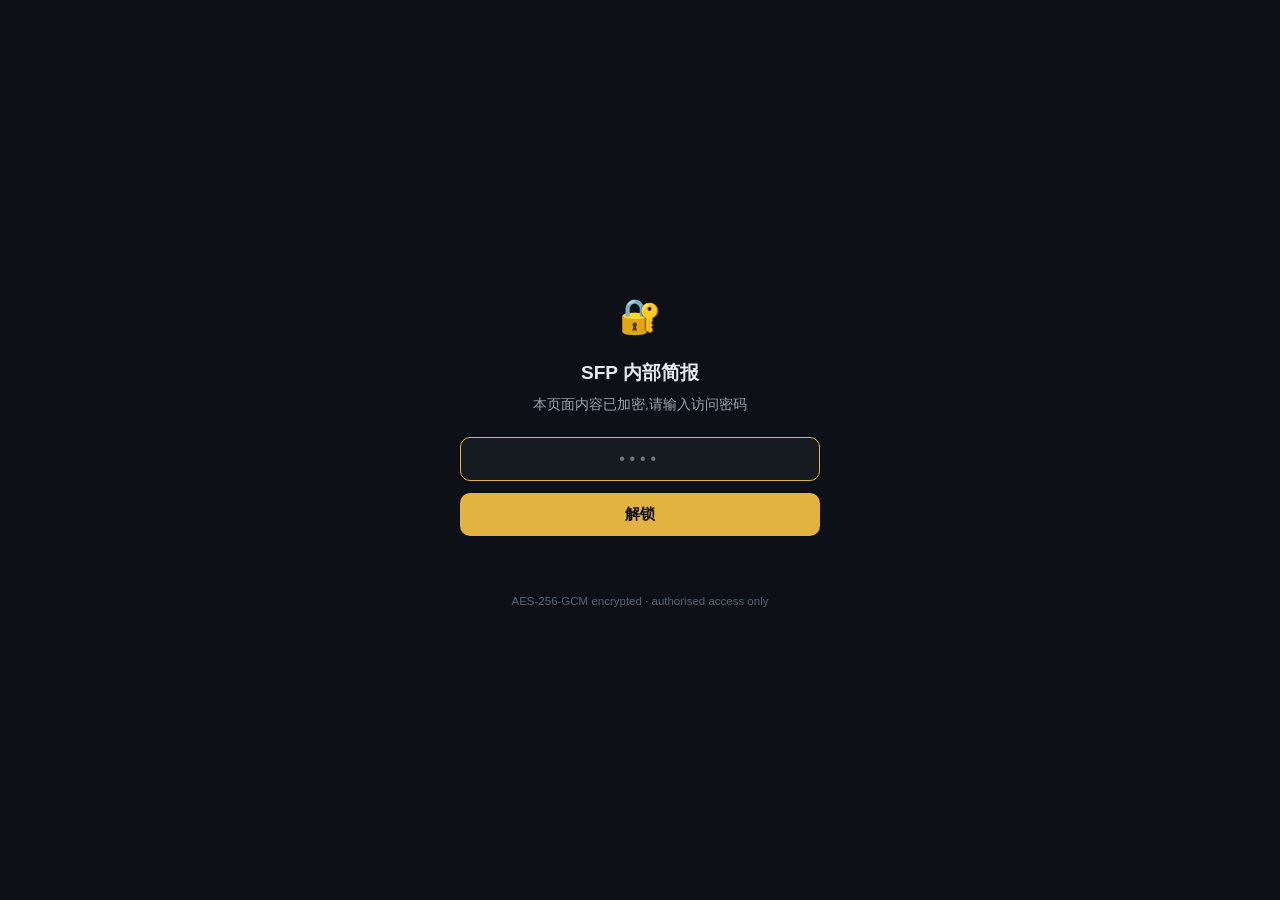
<file: ai/index.html>
<!doctype html>
<html lang="zh-CN">
<head>
<meta charset="utf-8">
<meta name="viewport" content="width=device-width, initial-scale=1">
<meta name="robots" content="noindex, nofollow">
<title>SFP · Restricted Briefing</title>
<style>
  body{margin:0;background:#0d1117;color:#e6e9ef;font:16px/1.6 -apple-system,"PingFang SC","Microsoft YaHei",sans-serif;
       display:flex;align-items:center;justify-content:center;min-height:100vh}
  .box{width:min(360px,86vw);text-align:center}
  .lock{font-size:34px;margin-bottom:14px}
  h1{font-size:19px;font-weight:600;margin:0 0 6px}
  p{color:#9aa4b2;font-size:13.5px;margin:0 0 22px}
  input{width:100%;box-sizing:border-box;background:#161b22;border:1px solid #2a3242;border-radius:10px;
        color:#e6e9ef;font-size:16px;padding:12px 14px;text-align:center;letter-spacing:.3em;outline:none}
  input:focus{border-color:#e3b341}
  button{width:100%;margin-top:12px;background:#e3b341;border:none;border-radius:10px;color:#0d1117;
         font-size:15px;font-weight:700;padding:12px;cursor:pointer}
  button:disabled{opacity:.55;cursor:wait}
  .err{color:#f47067;font-size:13px;margin-top:12px;min-height:18px}
  .foot{color:#5a6472;font-size:11.5px;margin-top:26px}
</style>
</head>
<body>
<div class="box">
  <div class="lock">🔐</div>
  <h1>SFP 内部简报</h1>
  <p>本页面内容已加密,请输入访问密码</p>
  <input id="pw" type="password" inputmode="numeric" autocomplete="off" placeholder="••••" autofocus>
  <button id="go">解锁</button>
  <div class="err" id="err"></div>
  <div class="foot">AES-256-GCM encrypted · authorised access only</div>
</div>
<script>
const BLOB="Y0rXr9ek9xSDa/qm1Oapk2stgX5Ki7NoU09cWb/moeHeXT8sY+dXnqTpp1dyxeZRM+yjWrWbV+/fivovmYYnUagAFFAcbbOWf8/p0NlxrlLPQBhhBl3wCKBCqeoFlzdoLuwzw6H5XQ4AFPjsUlspBuPWUcx88a/Nk5pT07DQ9q22cw/AVFfGsRC04/adjsQUp7D0W0h+TaxLtJk5qhWgKm1qRXc+hG7Hao+WlJ7demqBaAMu/5U14LDBTsNlDqeUW99zhxiUzXlzH3bPFcca+juwmzcZy7Fbb6lgy6eAuQVF2v/[base64]/iMnTsaS3tBUpVQa9P25PzxLyc3j1jyo4y+YNcf0ZHGOLjE25mT4ExAFD11WhA+zOVuawaIHeecPq5kROQycSUZcFaqh4LFnrxMLX2Bo/Z3bGyF4tfZEWs2lCd7s+lzgp2kHC2giC6pDpS5vZH4RnfxLerKseaNe5Jv+fEPZCBBNWNMk1RkU8C+fbQzccTH5BAg6FpX6ltgZtyEUsQuxycmJLNxvahl8p8yw6XD7MHFX4Q9oDL0ec1qJkZDXdPGtG80XW/D4D0nBzONMdG+TE9LdOSyu5tyK4orO0sD952oamUCSXgVu+7F19EZaZxddbheffFinoKif1Iu1GmLnCPw6XszMDmHs1M3x5Jb8ZJaB6xH5lIm2ACsmyiJieTc1557mFaA1R/gJfHpXlPdIdCev5IsuT+IHmfth3jAtu7wL0hjMuPqLBQJmsdm4Y0MpoZ2zj5eDyxZfEep35fqfs3Wr5swOTDh5w/h3LlsfA8M0RTGoOTDsa8abzVGFg6MQHDtyvdmnQlQ21YLrBMtHO7Ef+PLzzV/I5rBy2AIPbwDneHwcTRn4RqmY7DEZEFnkGcvWoM8LPFMUriJYQG5gk1YldWfOEqHo5uCdj7XeZhccAoGX5GizZGFcaw1s8rnY7XbT4kyxOPZ1V9Bcb6Hp4EdrraEdUE2wLViseq0Xlib70cUAEPPKXm/9oIxsEaMH9Z88uWYcrVI1I+LXEFJHkQ518CS5GMfk4UGLZ4drRHL5aLJENO5JVEoriXZyfCvfU0YY/Ku1X3ToRjrJqarweVpZ7YrIJjkLuZz4JKxw5K4cI1pJzqQbRvN3u18Zp0PLvj44LCRSHCtRg3B3mgDbzTedjeZi7qkZ0wTlC2QS6mpBkyBbdmxr9l4NKAYGvQio4IzE0iNUT2mmsIh8GwB+n3QsG/4uANKcj5Jtf2Hf3bBDGiWY0R0IMesGKtWAgShplWYSC4kDJznPBfzsUR5EFPL4BeQhKSxl3J76zstvMdLkmgXRY6Bl4LD4gu3DN7xCR4NUgBf+747k5guCT8qD0Tcw2RbtAQDyOd2Lf1EvSu7cWsYRft6kLEBtF1SzrJtmJ6Q3AnGnOl9cWYtH57aTuBBAE/ihBLehNQ/8kf6bzHbyAbdzVN+xoTh7RMsxs/A6VtdzY/a86jbUjOvvS+FyVGrjTVfMjWqkL4OZ95uW0Z5TCJtcrpIICahhaNIHvy9XaqCxz84IfST3WR30opiq9mPktqaAVIIf0ZQmHTqpPfrqK53zFL+2DrS3GMZ2ZtcyJUZXXKr/UBpUP3MIyWeOiidYqWHU9KDxlVakDOeXDiqpn6iNtu92E2tJIHgsBvsSx+ibro7jDm6Wc/qpep/Zbq8dFj9BEYoYVtJl+Ktt09XGHJXEzztO4enuILoEszGbiojWihDbN9m5zrn/AmgODt1SjWhDrFxLSqaer8qqPX8BLisWylxUB62yOuQPiKmz/Qn6Bv5O6PKMy8NrYcPprO9/0RLUZH1gzG455hRMGjPKBTE9LJ2kCpOFKlZzRJBYHRRrm76+yS/dS9aRW/BXohh6nhkzJv7Gjnwqc9dGNpC4CtDCW1BydsSWuhvJGzBGQlaZVxmmbC/qOUOeH/[base64]/lVZtIBuDv9nI5+KblPReop5EE5D4EMbvpaVlQZjZGfHDSS28CrVwIpII1+9QK3PpleZilexosgc78Fqd0SD6eRLos5bl/gGqV9+1wWbaMYllACyUkvh1NyYlDJrffno/DjT0VCHg6zSk0TEhVPdUTtdhQHGJU4gbYbPwB9WWjNtxg6zgoZwDBz/m/UjDRJZjWcKsHuL0JepFX897JMDt42VxnYn0kung73ERtkXsHKr7Ki8KDMzeolZQ21Eu25flI+cjJRyAF9Q7TMBlkxLuWU1HoqEVVWiwIVR6xgUs98/Ef8E96tctVwPYMhgdWA4qjcr0xAiWMJuErpN/+O8Z/PueMd/H7deXMAji9F12/XIn417qiizfjEh/[base64]/V5JAqFWpSn4AIaxFjAd5ZkXbK1S11TNL78iOJe9HEVAVPLXUKojRX/TZdhaRvvJLcFUSG7tU31lVvXrAgE2+jU+/[base64]/HDUAmfLWqTOAoOmodRiUM1ERVKguUxfDnFGXsmvSYF+dpa6WmQWwkT/NxBR8ZEGwfGVGkBhRYYhc4jE93h1PC2fNvtAzP1YRjfmbiSIiuJj3f/Xc2QUqZTr3BuU6l+C2vMail+fymaOtZ7o6SwbyxijIVooZKiUy1oQDc4xDETctYaoRvA8E2yoTO+PZgv+9/DKQgHnzn9mkXfMCARn0tyULCrPlmBJhcuBmx24NtEHLRDQX9AssHTK+mcMKPHpU77pLA0vfNM8OO3EBucZ8vpomCzRQJ3PErznhPlakT/Omagx/yCkMA+ydbOTaydNWiKqQXeqxQPZJkX5HwAUY7XuZ+E5QrZ5gTqx64sWYJHsNwdpOvEttPX6b/W8qk4aGeBYWDSrpf1em2E9NnntqbUbd4mWROViM6X0x75Wqs+F1H+D/HpAf/EgM9zzqnkAaDAnhVnB5U9lxKTVx2jGaCRWtBdoETRegnRYkzb0liLqouL/ZmU5Rfpit+qtH32UobK7Zjzp9g7uhDZKDTd8XgZ3OKKxF5lGAP+C6+n/hnXimPy/[base64]/k/9cT+x7I4a+nMcjwHmsW2ULYeTSoW/T8tL4OZyTyHs6Gez5uv0+vA/tdJKsHK2ZXHrK8BaXIdHqP3evRPdvfwuIlb7H9/ENNnKlFl9HUzJt5d0BEjKi829Y/o9rNjqfCHUSfU7f6O5PDkThU/ScZ4lXg5+1wfY/d1hZfLqJx2qv7dGPcYUhcgZRvwioozwh+K+f1P1+MKuBrzt5dt9ApjpUdg3LTrrd7hkUSQ20eAnrubbv5OoqcCkKjqSDyKfTUmDgjB4gjvMKrFb3Teg/o8716PK6g3Ski5170cMnbF3W6ExYJqM7SpCBCm0qgc0NdeA2KEnLEeel77QuvyDPf4EEf5VbYVBV99N7kpLoWSDW+ZItkMsI6lKL/KzTzz3Fw9ydNHBQrr4dFJfnMlaR3CFd6HY33cCfKBHAa1CyM8UqDYY5V5zT07Hv1eVk95f+HKc076ta8LOZgpYMQiNMx8oLJP9Vv84jx+BKVmZe7POU6FQYusnWdqZ8fCQU4SV3KhrDs2e8ya9TjqF/EYtzMQwADhgamcNWNt/[base64]/HOVr3kZf4jmB/dgnDH9xcXchfVk/VnZe9lbSXOs0Ps16V86lmHuBJ12g0O5VsJBuvmyLD3D6SK78PeP8wIM6jwlQdl28khSbEvNarBCmYYg/fmivoxHX6Qx7dl87tj6NZ1gDWavhruf+hIYbZrApobrPFeymEPXjJAwI/tobc91gbLT7v8T7YzIFOIs8PxczSd2YEa75iOyaHUrFgIelsBB1LsVukwyY6fzdFG2nAm0vfNNueJvlbEov6iPSPsqFxv6OteVsWQVsLhBVjBA65KVLfvp3YMekTitpnL85lZn7UFeiRlM68y+0bHB3hopczW+ivfZRVm/vKBltBGAmgsXr99ds6btLwlLGQUwe3VOGg8JmbCVJxzBdyHSyy5cnBd8Y1YRVIAmJAoMXwq8xOVYp5FaZljGEs1qP1D/fpOelMz7pVACGNb3wV3IMyO1cMOK2SMCMVvXPaurjYW5lBDNOxjGSj4I0MxyrrsBJP6nrj/ZqqHeT69L9JyqKxo52bBsR+r1bUV/+CC0suvCuPK7TN+9lsdS3YlINYJpcmoQDXzQOSpAAxwKETZ036QWKnvcSnWip86Zm3U13WsBfb2WLYJ1t36MQThfvtANyCIPEKcMLk99IrkuEKr2ivgN7CSHoVvXLKd6YY2MPyjJvIK+7oFF1cBnhgjIyRLu0llZ/xrmETsbIc9PJCNlSXWiCVPAcGyxf3Qo8yI1mgyLi+YX+ZNMkfU9BKZFalwrpuzdv0dFJb7t2zVSQGw+2F9ABRbHzmIYj0YrMw3z+4k0jXg/y84N6UDzCbNOe5ELrrpqfnzzY8mYEsarrpnb9iLbII3Tv9fqCA0pSff83bM5B3L2tfYm4eMTBZSgT7JX6/a87bwIjl9k+mhFTPzvcxHrBCfkogfHUBQJeJz8TQ+E/iKYMmczEQA0sXmh73qJMNx8FtewQXrxeN1JID+/F8v+xtBSx6MTjX4gXNlXge5p4QCYALOohX+V7wmAhga9BcrD5235p+buLNg/O9ZzMOFeJfAbD6r/tP8MqUw1D/CQxbnz2MznX3j/NSZD5K/7in7UrhsU25B60tp/7zwGGd7Iaw8wKlKB8424spO7qs5L2bNaO8L1tJ9U3W7zCKU+naAF5sKxTwSB1mfbisCmiqnhklpe2HlgbTsnbgJINGdZQtxxDqhxPqsa+QLulTxnd9GsSwaCnZpW91hAB7Oz7Aqy3XWYk5giBb6enq6RP9bvcxVr/[base64]/Ufigzww1P+InYcjqXFAuFd8PRpUJNndRWMUGcpi9kTNPiuHdF7u0z/SCMryBwnxksrpmG57+JPbXwClKSHBbNtafULJTbqEyAUbU60h42Rbmjy2EaP4YUeIrIxWTuCS8dIHaIsCan3DXFmKUOQnLVmrrmdyXdsIBUgVukkaiiWkPOoRVjiz9Wt5vo7ublkhE6Jl0NWhq9UqjHtPI/03xNTXD9b+WvJ248gTrDGIsOFYYhj4OZkxykG/AmP5CKkGbiSjQ6i4tyCtJst2nJVFrGO4D4Pe4j1i60p+O95sdNyvUZh01yZyFjXDquDOKV6OJbSz9ClxEwauREtxkC5Y3Dpvb4GIK27EIWwyIKog4Sn/nxKyoiI0vDktH5T9ZUhYiHXVsjNzNSJXMKjgLcK9/vco1Xj+malv4n7dXwyVCGXEX1LwEk80m3SW246cOMpZuOJxNrL7Wi+VSzmKKF/opFHIyGHFmRNW1YdoIxPyWDl1kFOc+BKYvyMq0xW9CDZexg+k6EPs/[base64]/evaOAn4mnyA1QAaEG/VMS4BgCjWL+mWB+iJ+llf0aCrDJvI5NfISWmY8Ry7pDH/NVRPPKp/90Hx+eGBKDCCAAFK7ppqviyLou1r+25Nck3ZlIqQpqbjK+GW29cTzLzVBPpR6VOiVH8/Var4CsBsXjlO0v2sYMgkUgAPYZR0MaACvggbfynKfGFOa6wck3HF/xuX//PngimkKEFNfqiBsTxKdtfGG1v5VTMcTSDrmRbCKgi9RFz6ChrQznas1syIyre6a8NzZ/7rbRJmKTIRfChgpOqHsi42P3qIUEpotApzM3LH3AyV8mgCXNgCsZoOSF1Nbn6xpWb9Hi+gcCg6ma7fv50AijFtBy3OS3xU+vI4+zVK3PvCFTE0rQUcG2e5f7KeX7LRQniNSv5Lfz1AqtND1lga/WyHfX4nIekPhJ36IZyH4M+47o6jrEWEeA2RvWcAZwLKM3hQ/kl7P6f/b7CSlFp6L/BlbqLvJtCJAhm9roJqu6h41d1AUKpgZDlmL+WEGtooH6HCHYhtwA4AC0pEYoIU6R5XgwGcVBeMltdGTwmRJUQHX9FNSWjGaz0R14akf44rtpIohawtZffeTeyHGr8gTkGuoLoYO8a6St4QZ/7W4Ss0f/k9u0+wyGQhIzd3fR1A4UeBPJT0C5CeJKlI924HwbygoIWOoZTOEBqeQQe/OGqMux+5qE/5U81HfhMj0qS9MPKnn41b8uZnd3rgMaUMYorGV2orqe+EqXD2Wio2RAEVmadbefXCM1kdRruAyJHVctucdnc4KrucVAxCOn/+k1IzC3GIyhPgNO3CTKf/+uUDa94IUCNHGEaTygLyCTPSGcJLUIJSS/pvfIxHCwsZwA4OuFg7p1UZk3gSpFSe58UASPx0fFW/RPRhZDXRibVhEsSgWje2Ofoe4mk19iSLbb5aaMe7ojxgvKDz+3Il+GmPq7IrUJ/7y1nAZZ3wzOADTnZ6EhNDf8nAvxHMj0NrWagvHTwtr1y7mp4G3hoWlTDs7j4fGG0khMKXQ9bQvTXm26M2IVbULwpaLE5jVgKC2VFzF9BzlARNd4DINxnqXzOr149w2JnYFW+8mohLUNsr68LLByUd1xhsuFiKeIn9/A+Et836hvrSfIaLjSYUcGME5ogat+ZZYqVi9QxrPq0a+6BlTPD+umuTCZXUVH4X2ZxqfvaWn+4XznYPESrVeMlD2BxJX0j0IkgExngMoJOwzvy96LkyDRkilnWA3gs/dZg54uPkRIjaCj/ORcrINzsV/th2f7VnT+e3UFOmf/yLwVPG47ECGyWHGY/mQRpfvaB3kvjIGrqQ/8Zl/ofFJWzMqsMfM1Q+/7TiWVjKRyK000IiP1doi5D3lHQOvxCoPl/OSaNJrtwwWef0WFLf9u4tuk5LMLG/2qqGYfzJvcdTVyoi9TZXzV7y95HUWQZsLgJc7yHplZC5m01xN/eOFCbUtSuUs3vmQCgi9epmbilTb/AC0HjdtoslyqqCyRvrsTZiohE6h8r451zijtfUdo/T0y1aV7ZeFSP2Om+5SdYTCCUcFEzH+g/ld7ce+gHfmuhJN7hzwWLDZLZmaGloAsZRuYOckjYGv4yakaX4s9bQRvIc3QWEVgMjrJhhSnkRLFgaLKpRuHUOalKma3oLy12hhO9+HsoaAxApEeZ7xGPzPqgo4F/GARJwTPSVBDB8ACA+A6yhb9lYAuHjwFw1SfyHjMC+oTRLRNT9BgJhvSTUlHHQySy/Z/5RdwKWny7FRgGP6+1JbV3sBxlRE3M02yCAQQKN75KqiNkQyUVZ+GlP8UjfBN6QBBIiou8f0ENgC++b6EXz0AUyNMywxGjUAn4o3jLRbSolBk867a0ObpVK4LNnEWPAn3GXyp+BC8AqMc7++WQkVjm29EH/[base64]/b1jFaicOPogofQ/8wxW7zr8qjGvpbFAk9yPavko1gJmGVq6hKzRDu41pcLdi6Zuv7KdPRirv3I6/3U/GHpdvkoVGKoWpxjirK18qVlgnVbXve/Qi163qADN8zgzS2Ejhd1HdVZjBGOUHk56R8/[base64]/vtRDNa1STKsJ1aYZs2fLQ05luxCHHFIk+peYcyBXG+DhBVM/K26hddSM6uDlHSitJg9a55RKH6AXspSwz+uZQDIvatKw1MNxDeBjkWcty5u+pUxsikRNZNta6Y5Fnm3oESJlR1Yesf181hvuW+SE9tO+bnTYVRu+e0Vi9yKkzjw5j0wM4ZVXKI9gMKfspzhaGzpRA67uMB4U8z9HW9wblNUxdQPJ3HJeHqAxixPQgnIJT/AUUqtCcluIzeeLTdVuUZx4oxyDTOEbj/9aLpbkWwAnGc+qKtmuDMy9P2OPIg052CH/[base64]/F2vYNDYxNvks5HGsf8ADlj7tyUqOYf1/UMwhvtkAQ6UrjD00iWjly5j7XkHP+vQIb5gpKZnjrV56f/Y0LRabbeunOTBZUTb3hBjdTeoy5FwS5idtOsDXgV+PGYRS9xaW0wsfwGndXBTfdsZGGUFtVIZcOcwySaUuy3um0ZyMtBk0HWPIF1SGXm7VWb807A2STyz8/btrypYu/zsyDPyDau072pCVDV9ZnmOsdrgjM0Lg/ak2FJjorz83fE9JiyrWMaoRhHhNV3A5WdljJAdfog4XU5Wrtb818a1r0ZcwbFMt/C8tXwsqM1bGsZw8aNMqzaLHhvUsRtd8Vw7a3fc7bNbiwfC4Xsf8Tw5brATJLNjTPXasUIYsp6GwA+xkEXYTCGnqH5zz52hV/J2zwl52Af5/kgCaOtXzeR/tlBCax6aZrdYmzlvqsy26g6XNSTCDlAwPnmpQh1zvjME/f4wPaoEMV+MGr9grIfgpV3MwTiaXN4rHaR3X+G6vJOzPtzEO1M6ZEplTxcBOftUXL3PUMIhiD71Zt1r5LrH8GgRKhMV3z8fMNV92R7R8jjkrrMRtFycRrPuqRdBz8bpDB0QPdhrgaZzofFkT+H78gYfkr2Bp9aloUZrMMftQxbxaaaW8Y5NVAeXaI43LADW/uyCSTentKql/GOKN05Zcx5Ery2UQ71XXcJWuSvbcyCSKTCajZ6Zc7fFOx0UTjA2BHxz4EQghHGVtTCeS11yo+KlEdSWYGKyC9U7hz04FQPT/gbgjtecvWGxvNMh++DRuNdluuJGFmBhnXLdgI3d1rRp4D5D00LZz/qXhmwnmDqyjRXvc3nRGKcRH7xLuGQ/D9N2oGzXdWfbH+uoHWYMLZQDJrzxbn8Qxjf0ZDVP5LsaR5URbF0lnPmmgG8iT7M97e3LhRiU3qQq2kkb0i7xIwmsVSbqTQd9c0XycTzWA/TsadYbXtlbMWx4+dzDfJ86A3l7ZNAEV74vswTTb/G2pRmO8V4h60x4fBOaRG8OlamBguvQxMnorAQOVGIpFZaxw8bR6nRWcqqvSiyQttt7ldHs8bCSD2j6xndtJrUnU0uPXjurO9YRVFSg8gN3S00099fnw2Vvbptk/2JiUU8sL3lTmW+yFdaZhYaDx3/THU8VhZwwpbCn6yft/KluDh5bvjqNrqYKxGtY7qFgWeCiM9J2WtOHP3Qi+2d7TNUZ2N+mteRQQzIzBiEb7Y7TPDHsrMbsbB0gM6Ri7IZtiGkLg2JpuNFNDV5dGA1DbG7ND/FSRi5y6DI3f9+6onyB0Mt7DvRH1JhifE5C6uMvogWa4TGiGwb57ZX99BRHE7fF8nt/5mf1A+h0O741pHt8s3wn2aAu2kdsM+KXQtPMrxkdhOJ9Sxfbyb1tskwh7Vi4nuNsG7ATT4PkMsFkVSobpkgPFNU0pUw21j17SI0sQzKfWLNEx/Lp1Go8FRI71b0oUN0Gi3xNitaYTZwHf+ml5bTaMln9NxI1kRI/nGf3FAswi8/sUvdO7508Gqwu5WCgdtfZRnXPvYJlxO7IdzLmuyvirnxSUcmuvh+7G1G/JAt4kLiZwdyYYtr9n4PydJ2+j1KpR3eP8ACdyctCh1Yswyd/eF9MouwAM7dGe2mRvVbfmSH0+cdkt4AThNY8RHUQgIMVfm2bO+mDiITEKMnrUNhhRb5jjYnTQf/1xvtjV8aAESCd84v0Y9S4tlbD4afEIxWlOhqfVrTi7ihxYrtvh+rDA5s4NPgGeKD8R3QMt5KJnvc036czQlg3dpklZpZOrEqU3HgyIXBDtESaSeNdrOUp6SyZQxpGgqHvJ/7I1JgW7mL4RyjA3a17DE42dOiCM2X5ojIQ2dJ/lGWHFzVvoHIKD1eozgJLMmfVqJMNZV7k7d/plR6IO/Bwpy+kWPKosR/XT9lwXDfd0CeuIvvN2yA5a9nMK2cCx0YIyKhsPbL+Ysam0Uy/NPpKfJLXD967INLjzCQTa/[base64]/1wWDUuqN/0tqZnsFqiaEdvyMvQ9bqw+acHf8a3FD2b8UXEywJNl3gU5Lj1y57sfVYKSrtaE/Jbh1LTlA151Z15RMuX6WwOBvg/j8Xe3eJO7SVX0GpJUMu7sLc4SDfCDRTEtqNPyuZxvAGxGTT/PON7PSfO2s81YmQe90Zpi2jsPcApPcez3nyUjb1yybdn6TC1qXafyyIqAWADe1Xr6Yazh5ZvB0RzSKkgR9su0DizRRVtiyyOqyvjLsvDN+FY+zdxuqXDP1GtwbjuR0kUYxc5/CWvfir+IHuqIws/SjGTKp457CfW5YB9urewsABhroLA9IDBGUuwTaQlyeNHc+yYCWQRyaoaQ0oZWdCAubTwoRIyUaSzlC5K9ivCIyUGaJLXRJ/CHR6HZ79uEc1vqQktDz+28TnAnSBlofOdykk5qK4VfEoavlzo1FxsjPyjVmhHC3+GSAj6m8PXCNyO3jZNzCXmSLGCb8Svp7Rzn0slwh3mOgeQYQhd3HtV3A2oTVGk3Ux54HzV827cVZ1QQ4Mx8J5d/X8c9MANhZ2+ajJagFk2qAdAvA8qqzSJUtFKRoRFXaDLDpUXHDQyB/UHxX36IerC3Ncl9HI49knpJbuEYQiMP4CL49JJSSZzcT6StYfWEEBnwgJI/tb8hHZwiCGbV3LG6updHMPVv1wAjffo/umHFt5LHo+VHr90aqb087ZytR/wwBYYYaTNhP9cMJebylHWQJaogrzcvG7Uk2Inafwe+em/PY/XIPaYsl0OK2QttWSTuL/GgOhfDvfg2EhslCvqtWBOXIDHNxlUicp/8Bx4mNFCm8yqRH8ruk1nbMbC2ie5C9HyKOjuuGuUwUG2UvBsC6mDQVloswo3VhCU1Ux+eOAYY/vtfUS10xkqL7bKUx9Zf1quP6E//Yol5NcZqBnT4GEEgctmKSKoKA3/sB4kA6sB3eOxbF69sODtivMkjYyGd6vb3YFv/+Zk/MFXn9CQWm0NPadzM/M/naD2xeogqL8jIAJHGnHk5FEQNdy4DBkJ6ymY9lOTgG0Wvwyq+xMhqOORT0prKm+gC5aDyuK4tP/gPPBq+TOsIIFaGGKBXKU/upuCMtRSKE04fUTy2LWRlRqtQnjNe608Q1NOQuLLb9xPnW1IRwyMwyegIyNJOyVBNORW/Q1R51hCcRd8/[base64]/UQlYNTYDPAP24HI5Ke1P33Mw86S+j2Ep9Tt0rq8sA1HxVvM2Sk2cxQWxfBGLm9jarC4AdPL7Z8rLM7fHqK5XpVvDX+6Dbq2hVMsxzRXplHlNI5ZL1nndmixNEFwwbgNUqKPzcuommbOPliVbVYXsp4U3RAa02a3xBH7vSz8tJu1Y1oYtLrUFrCZWylJs0C9oYw/[base64]/PvXnzKBkT0v7BfPkThl9ZABAlf0X12tU2dqZahPQy9kHK1mLQx+qczyQKWztqKRo6q9ZcxCrYKxDspJsp5kaiRsKkGY01y/B0t621aDS9umXWKruD0J2YTuPzkXtJXeFELGWFmVeRUmz4i07tkLnlnV8Kv2uox46+jqcq3nE4c44iT7wjJmPC9UaISHV6R3mRRAeY8cjsumCDkCB423m0DMlauXlXaiAh+4JJQnRdSUKpG9tt2cIzYA4XP0IJk4CuUrAjQ6iLLRlZGpnm9dpTX/6zF5hDgNa+GB6no+xPl95yJPJcMi2FD8s0sb1VyP91dOXWc46KfDfPzFoHSEMA1tn2SVI/t01k78+zeHDrV9nH16rlGU35/WD8BpmGJSfPb5O30grYTBdndhWGXdZpcTRV+nswe/QI16q9Ma3zZSCm6wMS19a8S7QkipiPZ/ie8IxXKTdGSHpAYxFQWAR8xHotAkn/5mvNvWosAaRnsr14ARn78JCZshk6/ZYdJnIMjD134rr4tBkZE2lEThanQ+ND/eGMDFeO9K423nXdGPJnSaFZlSHuS7yvqCec5mNLdwRJ5VKoa0j5us+G6/m8PjlCUmlffLE24SI3ib9rb1Xcj2XcISGrjq6rX7rBfiQmRR9mTtlmVejansy3VGp3LaSjeA/27sWQ4H5Pb7vlscBvOEQUvqeeLzKwI533jRbJI9d7/zaPoPdkOMYnuvWJlm7qtjJX3+uOUOb/xmGlSszOJJ/dgQs/fnpvIgAN74M7hH5xC3FOIgk3unvSbbhceBCbJsutV8ZQkFaY+ydyy76eA4h1+YvKQe5vl71qr5LDrfHR75vGgpEKm9k9LC4/SPfnElUKwSLTrm6zbVWcrQwIBCHcbaT1TW6+v+eIptChQEa8ZSR0JOAnQly1S6D282LMIDVaamoSAOWp19BeGK/9XP3q5SoQlC+JL8zCkUAIWgqi1iJSpO28N2mRCGIlAjB/hAH4iXou3de5piAo6VUuej5/sOSkTwZ3zFtNUVqp9t57pCXp90osVHY2UIxCXhExvBAODrOKIfWj+fYyFO8VqjA4zu8cM8GzsAM1vHwP9IOER3fC2/zajLSWbHbYQEuHG/RL0nTD7lB6/jcGuV2d5YxuM8aBqUbSu89IZuFB2BizxA5Pzs0Et4I4UTwr7IBQ2f30SUdEjt/AlA2SJQd3qZpY7iwCGqApgQgtVHYZA8AYJTQ1DlQ1qO+S6d9FP5MBZ2308AMMvihRkjFiL8rphsrugBkNF9I3TXOTS+gib/FLDrBjCce1WUEDQXs0IJgzxSk+eg/HKVHFZMxuK7euHwu4Di7aqPS7Dt1zjVyg7lUV8Um45h+lO2jaO9i5zcGMfXnlVk842L1XfT4CCiiYuwncL6QbrfQXrvtJb89nHuGXl7HtAvpMjCbf033ODFReDVlFER97XldJJFYoSjct7aEAPcx/0R1ZMKckd8IwdfWS5KuYk3xslcKkRD4HCVPclnZ9HGvwMrN/3Wi/IdpOWkQE/t3CsE5YfBfzBHUZFeXcr0+V69IE/KSb8tJhMNGG6hhaVXKxinYG48mxZIYN4wE5rY/DPps8o3BoTM+vZRiWH7yLocS5Vo9/wP3Q4cB3C+MgtTGzkResv41ojtxmhRcPLZVI6rNTnSAnGVpbT+vvpBQ1yqFGpgNlqTsSmLGyaiwdW073eptHMV3kuZmmdV6ImjTsHuj/Fi4LHV9fAFWL6DiL3cWHUZbozAwjuk4OxXg89dbXLtYdiLFQySc4aGjuig7bYuawn35Ph2SzUHgYaZjwParrtP4XWfgeya0OMkLUu21wqT1CsQa6ChgC4dGJuOVbLoz3XpqkNs4SdQtmlcV0vh9bdvSJXU7n8SLvjmKTwo1Vf157iFid0R6YXxfIISUCfxsTa4VYyoY/hZx6diazNVuHcTp7ivvzaE6WMBef6XnPqPRVZGt2jGl4eV341Sc2lT1uWlbd8TMKouGXbHJa27cr4tlWRA2E1y4GQi+aL3UExIhwuA+qbTc6grE9wgY0gE0bDftIbq70R6PKyn4fhhPD15OiIOJhcDbK1eH94G7p+rA6jSvYt+2G/k9haklB+8nOekGStMdq8ldTHi8gYyJKmWg2MOjGtJ7/Pi1kKzCQoiWjfO69ry9M8ACNUom2wMrPWRbYMvqAKxAMUNC89nc+TFBft5FB58A6CZXCJObisXai4WwGHctC3QqzROQUQzbgL4Li+qpO8MZyiyq38rEKss15+V2aMGw7DCqcSxwzPA5V9pmAcLHZCmRQTQ/qc4mXJhQWYG1dWN94M4k11I7YO3V3AmP4/gNFBVBtWw3BMAgK0pZNM/A/i/5t2n4SeiWczGjWEICC2aRtN/fO0sFtpCMtR5/rPdbmovVEY1jc8A91Syx8RdqiCDIVbm9Waj7GEXnToDup2RsRacpA41RQXIxY3PIxhKyhXYrLh023nwF1lmpviw2HykRb2URBAGbZrLHvrc+DuQajJWPXIREyzQl0VwMLlfDXwiFJBpxregQFh5D0ClEoPBZgJ0+GU4nC4FWi27bwpe3eVy/K0vHaltnafdlxyw3cl9tCn/[base64]/0u8wQhiuTA9+A8rCUpZ7EVaj9JsnutNe1vW5xJ3cQMWIDR5T7c/TnOnilBxGc9mqFyWp4nl7CpP63m1TiDyDGwkinattw0ZhomJFA5z7VucSeEr+bP7g4SiOmQ+8lN31dVmgPzfUqxHvjIHm12WyAv9rD37/y0nB29wcoFNGRHWfcrNz4FbFmRFR50swbJZkA5v7w9VhGBUMkhfElNmyW/o3vi+EKd1sZ0useMzU+mhUvgY+STRuT+XacPIaCch6XPQhboDKOaB6bHzUfFifXbCgLFatcpR+6fiuDRO1k8C9IE6WpU1KwQkHQC6rouWK3fOnh9m2RhN57fjYeUHzuW+71eEZzSY9OXA3TBPPQsAWhXvcYCq43+LFMDfVqbf1El4sM2GEVhC3qrOq5geFwk/4SxU6QJCdv/p4VbFaL1Qkp43Uj9cE6MBs/f2uWOCTSqU2HeKuGXrLKIrv46EdLPs60M8v9P4F90WQIKhv7LHXvZMzxzctSHbrIQwQbLPnRfyi4rjRFko++zRJtDZh8fXbVqC11SZQZB91W2P3n6Up/1m9OdGWbSwPp2o2NaN7fpik6tKM8fQx6YWmpt/[base64]/FE2FqsSlxIYJoWOZRtBRRak0u++HpCccjhJgSST+Zbiz/M0uq7dDJP6dRBT4ul7USlPOoHk4rV+lZFtkAvdcv7OfMJIDTPvTXxpkOZqDP+eOwBmkR2NQR7LWs38bPGGKo8/lkqRfWyLbFIieAZc1I5F/COo3BTT6Klw0xM/kD94WVJ5F9Y+8bF+kyYVI08fq3KbbBVO6oWlXbrDK/ZcCF1pETeDR2nhg4f/D0YfgB/idQFfjtTIQSBXoajgSTEACgdq73xnZbCVlqX7qhh1TdWBhqGl8lAsZhMH2l13wvNRLnPr+r7z4YvE5zPpQC37Mp8ZsHAaJU27d0pS3ngrdPePioKtlZRlI0A7pzpAcHFdGfljVHxdS4Kz/WEDnhh2/7oFT7BpmiiVQdeRmnEuELGoZVOpma2gJ7K8x/nbFBao0mRGspIgvPhQCSdRPUhBpfGWwZYxSVOBE3R7ypws2uhYXmQ4z8w0s8jTOnMURKbUqk77IlPL6d8dKjxSb9ENFdg7wcie19L2c3rxUPUNS2+lX3+XqmX3y9FJByN3fSUACSy9DGJRyJCafU0OOYQAEqR95nK/7026WUjBwJ2EKdSoXELf+g5Osy9ur3ZubURUYz3gDsiD3PwPd5sHWX/[base64]/VKChnU+b6OidMHePhYkKA0Zzpdqp1hSIbvWOKk6dTTzV5aDJob9SUPckLnaYk41ENTPwnl5vXehiK8BTMryYcueWD+o4bPI41tjMrv3cq5A9eo++b3vnL01EYL9t3nA074/qudJTlvLrJCKUAkU+4fRLm6UYmVxs8F+nQ32JrDGcaCitqbREx3DxJgZKqJbYSqlpuMmoMHpeWFv+ZaPm7c8FIOarQSb9zzpQoOixJe7swrAkIr2LXt6tOcwisGj/j12GNk5sz26z9BYQFsz0ehQH30lBo8JXP8aYNG9zSwbjFQiXtXVJzb02YTpesWtOKAnccRinym/sOSxShxykK27EDZk12tI4aUwbeb3G1Z6Immi3qhoAr4Ctn1mJeAzd/6EdnGiOtpxbvTNWsxifqiefPkuHL/[base64]/mFfzo3cJW44MkdK22gC8theX/7INw/d621jaXdXjWeHcIIgzIIII+ZTDMdsSmMiMd2IOE/G0CvsD7LR06/L7YbHxZhLu3+v3OFrxin5BXAWUgA8gKVychvoAL4UmxmGWJs4Y5XOmVXIjuCHaUNkFaPeY2IDUJGAG59StMnvcO2i3HKTodXai6tkjyo2qL5RRPGZjTBD1CCiiM89F4kXZvba9hbsS1wqzkTUlHKoH2FyAr6fDv5AIKzmrx9DAH2UrJniFLHrt/NiCqE+33ajNv7/3K94BmpAfF2RaKojoij+hCYdVfxddyTmnHZX+huUNshep+P6SVnV0jn15v7DSVKSU4PNPK8SjfJkCyS6JraRJW20ls6cao0u5/HyJr+RW9Wox0mjPVTMjlQZ3FftfCnmHds9sdSuJPzrbmdKBbSnvSnTyCqDgza54h8ZIINq3MMGBnDOK7CCZoIAbe5I9p5HdvQ3TeDqU56dgxVXmSDHAfMSiAr9Fj8ciRGUp87NJsTyKU0x4rNiWdXwtXJSQNaw0H3W22mvUgPrzTVYpqmy45FmK/UBVEKXG13/Xkm7Zm3/V1x8zLtrQ8M1W+5KZk6O+I9IcrO29XUVXjpeRQx6pWelMhQdsHqtq9jae1mUtbE78QYQQRReAA1PsoaTQH8LyM+d0SbW7kAfak8ZBWTElgmjJs0IwBzV2+wdC0iadqJ/[base64]/29WFmWuPPa/jIcU8PCHAHy2S/0OGkkRbgudV8vNl1smxPY1XmPLswwMatL/irNqimGY6Ru8WyzPGoTMQgNR1H/zs0mPHuedqRY9YzujXrapVwoutbn0z2N8vJvb/cuJdqSyvCj+lFAMYB5nAhp6Se71HDeviCQjb+KzYIjWrOxSaSsXszJKKXLpB3NVj8J7GaD5zXFe0A6EFrVSpNFQNQOvKIv/3ECltL3XwVwtM2hKqf5/TH9jej92xe3U59IbDn0PZQ0J68zbKhNcoKc1lsNIEaqkqhkKgN3Lx9G1IhuruxLp7+EIP2C3Z9OnrONHQhdxOV3DXRVhph5aiTIv5Z0j+D14SRggf1O8H5KFr3/+fNhgYlBj0Waz90W7oq0jEJPUKa/XEIy381+B2e25x0amO+hHvQZTJPYvpVVxlGboLLU5V/uQt2jYbZ83HFgPdo48E+GMaMNKCIx3Glz9mChIc0NZ5s+IvAYdIauZuOc93JmY6XWSA/hO73pcRo9OVZ0mSUPPQAAHvTm5aQ/JmrisvtL9+hN2wMTpuiltLEvWJSToaqzaWaedbjO0Iu4o8XsEcfs5F0H0vWFEtf1oExfcY1PJyueQlu+jdsjVSNL/iXBK81cPUZZNlbEv/MlkSzqt8rX0GLMKdkrxM6pNNukf78BzAG2852dKdo0b/H/O6zUbE+pei0dS0nJ4z3jR+Bwp42rpzN1FD3rWqc9AZKkSzXdp7Fk1ox/eP4UaNVVBkEb+1ZbdwCdP4gFEHG9hZ8CXWyMFF+yHNFawtWw9tXSSGQWq/abA9Vxpbt7nmg/37EyaZRaexfEgCpzGiuQCRuBI/8XT7hqk+aA42mMS36jUz7VIMGqdJtcP+QnXFqztDv/RyEne4JVP48UAq1/ANozujSM/fxM0j9BvWbToo9WE6KrY9xFnbOb1kkxr58S28KXxqMeR5cONW22orqKqcKa/qNydYTsPsENR+MmOEuUo3zbgAtqz6yFRmTTKWopxd6A+z4yJ60O9Q+gR6e0d7uenqbwH8hFtXwrqjvumMVxRHhWZ0BKyLqzY7aACpqkU2IhBIYFHsPsVumP2xVKqfTR07KGy/SfWsWpOuTv/[base64]/pNmWqRTlUUzkLraAnzM0s6BrCHC3o/vV+jry+I7FlydF3oNHbEMKjMiVhFjfiLmPy3CW1YHsrAJZjMZZtm2WPK9d+CHlBJtPEPzC9dnGIQeT2Zdib1hY9mGXlgOFs+ZrL7p7zSYGS0tFdgWjPVz3KWx4/8EMBE1n8Y8DLuPqn+e5R7Zu2gKXE+pLfcctu6AOzT8lq5bFyF/e7IwFO2iOOeOjK5YxQTJfUeoJaeAsL813eoweC63/X/eEAByRTP0PBdXjJbRrp0opVgYMqkSl5w56MMYMCO8/1kLMC4nWNdVN/Ui2eRqH4QcllhbOxxodfpUbDTnl8nmTgEXRZcv/1QJRb6D2XiW0S7WFaXnzpJBt3P7xSuZYXuL3DbPp2XBs+qy32WFEJG/mWJAIXKc4nqWyP99oflGIkhShPxlflIrshGsT2NqxKuhoT4dRqgF4KqLPGDolF3DvIGfRJvylUy8dUaTw7BOpRTrdvrnf94xm0kcJFgQKsBsNYBOcJhNoI8wP2xsbPBTGQHzj1tg8F14hsAvauDrv8ZgFro+He22qckzazqdYrCNVs6vzMjiZXx/rgAv4AgZK3MKktaEKozWyXQz52ZOZDGLoD3JDMaj/m2eIOzI6zHSp6OIutFYGQsricuIqK4qZE89XtWjFrxDf8R31TDM2rCeEpduGh3WtnnwwKI0pdAiijCJYWieIm20HwXX8bBMgyFD9LxOumamNVQA5iep04l25VldaF8FkL1WYxThznStVgpeLc4PKXVw4BJwNRB7ud6AqKlN+5/rbHiBMA11Ei4hDsqqrzTpiaDlVvCTssQ1S9bV51AkdcEnFXOtsZjQ6d7D0MG2cfgPoE0SjQTBctjKy2x2guSmcW93SNws8csV6CRP1++DRW22fx50m1ZBbBcGfhRY3qdZyd9JmiITpjfGVaH1hE3B5M0x1QpxpLwgz3m8+TKoR5b7AEqt4G0RcPrsQTxe7R7FeF/+fLVFOJ9ZyDp2XOUscdHZLOu8XFdN5925YgM29CI2jY8gw6u7ynT1Op8hSC6NWDFWgdycWuuX4+7N5V2I4POuspomHmXzV2+mO5BX1vGAeQNNjXZ0abJDCGMIo6/[base64]/[base64]/jeNwQvBkZ5dPdqcjEptyVpl/QLPx5JOsTRBsO6NhAkzeG+teQrc9GZpibNswdi0vg0+45J0KH9kIF5GHYPP9EkDYDUuwNleTsxDiuGQgEDt9u+y5rVOE2eDvdzuxEIsBHYTBn8rPCCbGGA8xCzKYbSGI6fsKEpDx78LsavvuDkAOJI6dWJheUaM/LZZeWfH7iVbkV8S6P7okRrUBXD4MvUj/yGcOj7Dal1fUoQv+wmW1NUIY3UEWvKd2ZtZTzgf85C7RaKREqEo0iz2dFCnV05V/tWgTrNn2pF/O8TPskzyU/zmuR5iMY3OeiU77ZvluzQAnETuYvzdVdQtuuWdD6unB1BrHRTDeJWjSJXbBvkQ5C9y3M6qmpTaEvROpSiCfDxHbmNXUA0BKaJOJMEM4iqFROmM3lE8B8qOHDVBOFbsO4m/8Uq1d3yT/UNwYsJgrliOZlgAMSP+lQRM15eJyETF0zKjRBSx1n/n3SKdyd5XJXPE86aNPAN7Hksm/DASW7WdN/yEj5Jj3vdjaL4dI0AiHgTKx69rdcB7tlA+Ah+1kxOy0ccns6mBuP/gM2NvqvzfpPUTsCrsxRlDTMAoIDIN0dA2gFKHnmtKRaH5qnryQR52eWRT+ekDUMAwirf0ScF6MhmGLFa10SVCIepyAIgjtPcAEkzYjZAbcsHRsidrH1Bg7DemsRs6ZiLGXDRZLXU4j7IlGVzUTQgUdoukN/RqLfqcnb6bu9RGDunYispgpmmHQttl0risDdRPOOt7Hjwgm1cDfkR4wo5j2o/i9pdjxYoiHA6At302Zj2Pe9rLe2vO4WGn3OAFHTgUnQnhofdZNVypaPZFF35cGDDbZiG58YEfQ7cOyHerhiHid3iuutaGd9cD2CU+VMcDbOnFHQUGw/GtMzRlm5hM4qMDrDAn766U1zFACcuQtGaclHKqHHSAMLMElByjIjFT/4tCbczdk47KxdpyW42HBWhRFvuqk5KNMz0MJGstZPiXYUh/qDfu/2z6VTeJ56GbDt5FG8DyuOFWBNPpNsisWASV1AM89lHr+Judw5ruNukJ3u+P+kJbgboU+OzZgCx4FwLaLVkQwyzGBqBtEOaFGtfowA4Dgpsg9NbDc0SsM4KsjpaO0F4/5oRCKOB+6bYnq31vp0O+oNwS3uZ19bgvxcGHf4UQxDGQvsjEY3171soKpCNJvH0WsMTIqVHrsAH8ewirSlGHEZ0MyZMzUdH7eN7HKbdGqPl6naTWxqCqSmMkcIbm2ifXLTpDXoz8sjvRAp4UOH01v4YKChait6t5ytzSNXoQaKEvCf7s5NDY4lwVsHc/tOrEB7du9ehDZyNh13Goqd8XhWEtGZB7jPIOBrOnJZ+8AxywRzWE70TaKhOX11RkjTOqbiAXnrM2XjtkvWJcAP0es8KVy+vRRPe5kCk0JcKBXbMy38yBhuZ60PSIQTzD4Ct59eqGoGT2qm4dGACjD5LAC2m4T8frjMcqXuj/Pm5mIlRlNLU41W5c+bdZdekea9cVvmypyPOX30TEPsrcKZ76voeUhb05jHFdRM14cr/dIdF1eREY671NUAluN+H1qDsL+eFnzQ/lfv9ZwnVhN4jw0G0GqHLj+x0QJvUPHpK0eSAv7pGNaqb1z+WIkfofn/3yhGD2xHY7Vw5ONIPNs/ltEzg4ZdgtPFE0N/u7FRyGigI4nOomrWXBLsO6jlhEmFiCRr9C2QJkcH0CwDR5JgOFvJvCBqGH0kETt23thIhA40g3kRc6uJj62IxAIXSn6ad69qkTBdrOGklqp//MqBm33lcKTvENdx1mNS42MWP2Tp48vcJdf/[base64]/1nklS6AeBi+DFJIeW5AzzSIDgyClHZV0q7RVDuCLoonXOMmhdgD7P1I/0HCYZrgXwioAbNf+jqkkV9SFRV3yHgSpJwaGeGL96/4o9YwQzel82zzmsYHmZUYTVuK9ZeTcVq4njA4XSlnTrvSm4/HDkl52ubZ+EEW2DOGrGIfMzsbQ7hNod5AXPQWzXWv/Ub8q8gKcppNRRQGdd3SiMNcn/RA+PDVVKjokGtPfJVxJAgSqIzWeJYbmkvA3NyCHt1EQ3nmy0M0Ckgh2LopgybVqpwrU2v+i8rOHPLPqspKnGeUWQNqyeIF+fwvdUNCmY2yZtK2K6i0RRIXYLBoANoyZ118U5AuppdQrjgT9cs/f1FmaZ2yfgN6kg7gnsh6i/GDXQJ0sPWQJBbtpacZ97QaquTtyZXwiLe8UlWtyRycfr0id6aRX+4v7H/zXt+V9Q8koibG3Fjozvh1DkP3tjV8Vr4F3E0BiSdLB/[base64]/AbxPUqzWTIWpHVXRDkjguf5WYGETEG8OtUAL9X1XCc+a9ehuxCSwrbmrTQ19U1XTEkeTv4B3yKE9F3oSkofy3zGDSktgxo+gYk+yFk8jZG/+uHO27hqSUaOV6ghcljUgx8tqztGRO80ECxE3EtJdrKfPHzpBDu+F/4Jlqj+O4xURJp39pDrAoW98nIGbrIvcvkxJnz6WtQ/ocXH0pBpZid5BFyT7pC9xm3kmaiQ16pUpHtNgm0oJpg4qEq3jE2qU/tvAzpqBUj9MyTcx3w6WnAmjkVsClMNQtvoSuCedtAgTr7gstKpLIjMgVvLaDe5/j89dHhYQbETOHGa4his/7khqvNj045XrFATvv4sfPQ7UjQ32nYiwBY5UnY8g0nxMr5H/St/B1cJGU1LBM5QYWiqkwTuk95uJnQM0CQLklvS43b4kc2QNTS8G/15+mTerV9hyYamnE/F9kFaWqnN6L+rqKFxf5D8EBZ2/qiad1NV34osCqzFfCmwMDe55MyjwdSBAn/UgEHsMRYrosrwB2KpJmbkIe00nzhKs7k9clLr5o5uUSODv1wH0aOFd8bhSwKOn3fzFQshimhU9axSoO5B+NtRdn39zhIl459PZ0wTWrUkH5NE+ys5Q4OADyqq9Dc/w8AYnepyq4FeHmkgryv1W6vMfRTdILLCzqZZ3nStzAqAuFSf0s3f31xh8XYpgQC0gc99iQl4obWdxNHKyXJ75b6OXIY4G5UWCH/nD1sJzqgxj5XcD2T7Maeip/3A9K4+TiJDrMcndTUfYmiDado5syGGVhx09WxuDW/QQfyv3yVLf78x1iLR9DfIly0650SIOGw9xka2dtRurovclRhhXpkIKdkrVRTupVhjFDU09OvdlGr5kM+WEvT7Ktu6+6ovbN/oYEtf8wJYHxXueQWlvo+kR/c5FAkX14yI1nyZSB8yh2nigT+cOE9bGdUHigNilI7t31HFdr4smA5eAKrQBDCVEH6hPfjdjgROaWyNeHANB4alVgAsDcTflR69l36QssX5i1qxjXRamr1l8663efIeg1qAfg+gY98LaFrTTmm5+0unpzNX77AQo3m488OdBH7+/y28po+hqHUwzvhR4X5oukGVvou4aVYMqeWCf5w03a086yw6SmRSR23/6i2o3my3nMME7CpG0DRo913O1OiNajcUpo0X09ynN3BLM8W4/XrTzE9MM5Dhz5/LGnlj0GfBzifmxifD5gjDWXMZZz1QgY35Fim/ChzHg709GLL2j4Ak8xIGAugQkPGJZ9SH+AauiRXwBRS2TYELjoqgkJlodYehXpr/sP/b0HFNysFf6aEditg14hu5MPHjiYQTnXE+3nnuwCuOne4XxiN/w4V57u0aS4U2RKtT94W2sDWJeriJL/po/KpidxESXdzWuJypSm/3uwEu0EAW4QA1C1/[base64]/MLWCqOrkgW7+w3F6qs+hUvlSGLRwZ4laKSmAXJIkLjoEhzSg8Q62oTLGo2KvK+mqGWG/O5b/[base64]/ex7u+iM24vBPg0xklJgzb59tiA4YOaiRRT/srGjctgmtWhxdrMh2XOAM/NCho5oLv6GkGMYqyP3NLqvjYNcjxYWIQlhI9zrISPNG5wWmZRqFA509k2H9eV1empL2BImd0uqDErB/8io1OmLmme40OGO6hhLbM4eQu96Lzi6SE5/uUNCiuz1I0e4vu77bC824WLcQBxvZjK6mTIL9+FOA6ad0vicZ+BsPJhZRTTky1GQlsjrtUQqReUGO3Fhqm/K0d+UARNLjVKU45P1t31PTjv0w2gP7kjNUbcPnfAaas1qmXnlY08CsQ6LP896GkcFDCfu3+Ubz2u3VXsY8heIXKPRhmIPu2LfU7rjtj53rjZ+kBwpytut0x9ZU8GsoQRgXcXxWJQSPrZdWb7wP7oQdmTcJFah6eLQpfy443oXgL6/M15xTAnPS3CfrvDY3/RF+Z0h/EK1EVBfAEld+tICQNkPZAun31Nr4XVFveDZB5SnOI6G1q7iRrbXGPBqsi3eZ4ArQ6hLWwjHGlygTNRdcsOG43ERRJD87kzxyLqOs1WEQYxtz1vW7nx/1h3wyqsyBGva0xvq3C+QByNa3S8O+WoW14qf1BxqXZqYiO3XmQbUB0jD6tS28F5eO8Ky3GvBxnNQnms4IqBqOyme2tkOEwqOwD2evvjYGSRGm4mpQFAqFLO0ePKf83rq65D5dBf+bXJBCbMW2i0TePVeFPQqKERx0lI8KgqZOq5uUHDxgLW13UngQTrsBWLeAg9x/ffkKnpdP5ptGQn3FTThew0fw95m9VDA+mcDKd43iZiwPsZ7WQikkMGRXXaU1JdretCpXJbMisjNv0mZOHhW+9w+eNY8yKz+aEpOpi60Cb6FBuVRLLW0D7pDDWpQeg/8dK0C7IyY8Z9PgYlNJf0TzrLZM/[base64]/Y16l/RmgY4cA/4qDpfAM2DhS2TkPLnccSUH3vfUSs46FrotnpGzn+tFFdx3Hl2KvkZ5syzo1Rqwry48c7DhZkInFMK4i5XsoJxwVAsHWvzixOx/T7mXOnLPOmzEKnk0ilpINIKfN7p5/a9/K1ajS/6tcbXTfQxA1tCcLvQhe666tcLzze52DQkghoi/vusX/cQ+9gja0BBKu3Zk+aoFbSP6GLHCliSzrccknYXsICF4kp8l1R78FMspAtXzPVGQVYfwadEgSrFEXP26j5tDIyWKZyomgKTmyynov0nTlDFtO/BwrvB3EoVXRP4tvmsNosZdHFhZvobY/WDW3J1rhqEUavE9d8GLoIhVmMwRG8GqpcTn6GBoW5aU4Z9ml/DCCbaqx9AFwImmdSANWjmgMtFJl4R8BsAUVmVtAiiCqj0M8KeOeBECwubRWJqxxhdcU4uisLcl0vu9tuMiPVZYS0Ltiw80ZUEMUv599BwLLlzr+7jF3IixYa9hxSjRp3co7uV8ymGlS1M9yAT9pcmff70ZcDS60+OnCGw0M4gvVP/XdBst329EnsirLu/9i/1OmQd1x/0BWSH0EQoxl/[base64]/1cuUHWZoWYRd/[base64]/lUwY8Cb0GPW/F3/gvuRSX/2orrOFyhnwYYzH/uXEkrY4rPz7y0eePTMz3tipwqimXtu8Z1KoLjB3o2ynRzM16TR3nAgrSKgr0Aoe5pmw936XYhE+GAHdnYfjso24dVQweoIir90WEX2ES/bJRUa/GnuaZS1Zl7OGPtQTcRldQcv24WSQ4bvrk4xow8e4phxZzci/s0lkBooMlYrCIFFOxpK9o7kaqe+lI3289Vnv2MT7yyzUG7j/PxIucfqi6k/QJL3fZfj15sNEesHyNAwGnk0hOcn1Wx23pd5UrUcM7NV0R2k0gW9OHpM0n4cOHuIvxyDRChOyg7lo7vJQ2UnnZsbbFumBT8oScAedtImFmOhSJ3A71ysvnKbQPmxiu7GyoRL05WF3HH/EiTEt1iqwVWQ5KeYjT54c5E0wL1+loqepx7Ctk0lCBlcjT/nXBCHd5FDrStxEu7d7GZx4sEGKRkFqeeoBefHqEF1v6NvUJ+RHIrpLaVOF03rNk+TuKaPRUAsANHXP5C+qG2v/oQijHdLvlumw1DmaaAlVEDcmVHVcsmz9FFaNeNQODJIV/+5t7GpjG0EchK13yIW2jbSNg8/buHMGo7cPHc8ZBEIBtjEPXGrnP/Zdodf7cF72P2VkLUMd6BRdAHJgzEiSQFyaebYi10egiVr4yS8T+MiN18ky2ZJNPm/nIt+gej1HQmqDcMOX2qDeWEtDhgrXZ+q0jmheEWBzPy2mPoS3pQwZtwr2nvP722FE8+EyI/PfWR7nPoMRKJce7X7qO6ZxBpBIWErcc8CcmD3y6JGzBU5PnKDFqwkWTEs3gs4C36jUR5sEKkEXHY+QWdfNl3inGccrlNG7lYRvOCJybOV3BILKUar4+ZC+Jwjcff8AofJ2gR3ZJElyaLY2FKtRp68Q7oqEowgZZyS2/ksgoa8ixVgNsEvOcu1xcxRxiuRKASiE82C/qLcaTQt+xZsWWCcOExONcWFvEfovGmzjZ6FZseMwGXzayvrf8FRI3PfkYZ89eeYSSXmJzSUzXtQMn8aKNXVdfoKqGglV5Xq5e9/12gTI/TNW8s7RkHAsgzYoYOb/YrAkedDmDnMCs0Bhbb574lTiq8Hb8Ov8YDYbvUqrBHABZ0HZxUzW7MCw35AQyGIW8VmLs5cqZPwSFzfUwPywXrJjzHrX4LehlSI8Jy+mBfxRgxbHZxlpj6k+uBRhVlqUezE41vtn0QIMv0NG1+/iQtqgn4Y6SuGlXmLp1q1FMsy7e/44f8FNG7s77Y+XSFRbODciFK7RamoPFHkemYxHUgYqYzwcSw+Ke6W0nfgdDtHD7a6gwD6sPnXJj92eDdRCpf3dutbPzAHgXvWwcDZf8krjemUu69yW9mKkLpXH9YrzbgVPMXPlh4c/wQwtP6h7qB4u3Ixj/zRI8id4c5tDirz5yjKvc02KLw6prkrFlah7bknoAL5GhMX4r/CIvFllVW+2gfEJe4Dtf7cjd6Aq9ESK41AJHi6OPppTseKQBGfJGOMoNFo2hChoHk3arNlvWh+bxP54Pf/T9JWLSpZQilr0IYeswzNANOpT3am3rJRI3PVSzwWRaD/JiVBZM82xy9fqNZQgPgDu18Jl1db9oRaq8KDPBQ/cjL1gTWQr0GA03dASek+kHh6RIUPgUctAQvsPuIiQ65D70+lVpWMB5Qjh7xGxo/QWqFXp3GxhWsQmSNG4OZ1/RE76jfO3UOTZ+EeCv3WNqChKPOOEhdA7uFSMh4bfKJ8ht0B0LBS2oRNEL2Aq6rm8/BHwhwoXYo9HxL1U7vZi6SRMgEr5e9NW5th5AV0sfHPwYqogax/sNByRaRNcG5MiMwxjFiAeqvu0SBbrci1V6DJa+kcIkOyPODhxiNO2pDre5lT5dwXZJszf2v50EReGs9N1Y9ooDgTNayLw/rh0iikYUiO+qeAbVAYnmZRBrle68eeRSzWAfQGRlOvm/de36LUeLomCxBtnmBR2N1ROxcNYg7YWbdne3NF0G1ADW/5CVeAE+2pIuhImXwGkIekaVaF2ELGSPTD4Zm9FquahchupEmaZC2hYxkGy7STakJnHmnkTlE76opVMX/A7pX4gCiLtjb91HwfuPu+7ej8NEpWwro4q7i4WY3nm4Xl7o0SfSOLKSIkigK34sYIdgjgvzu/Cam9PP7gMII5Yykkp4FaOjQ6VSOtAEaYq2NMpNw2+j+e4UKR0TqhOTyKCrelZzBu7kuwfFbz4FLJLBsCyx6lp8sbAVgNBuTCmdeN3espz+IMQf89DLLYGDNKedLQ3Ue9Ykg3gc8iuvLXRzb3m7ON0DIMJGfA/TkDO0bO5zSH4/DHWjFmAC9UO+QAiOQlH6eCLQeceHM52VbZ2ICh7mGAsEimXo57gd+T3YoCnkcSMX8qNefjFLZ1yIQkbkG+DICVJwK+0eIOKkcQ4F7Vzdfvd6LipWpFVTFs8OHEmAgOWzCNoKNYnR+LIjmHN+C2gLeVltbXhehW0XP0qnd/iAkmytRN9Vqm1wZofdiHdzGQiup3/VOrimhtR9PRCe8gVBV0ztZrglCJ4p3H43NNVkJuYYKcj8jfaCs7FlRNiuBZjxrFUxHlPVolKudI/b3sE6Z+X+EYkTZNE0mlDHuXeindK2Cfwa0ltNLD5ofzSeye14AzWCoAj0xxMbr9MQu6ZLhKnz7Op34SzvPVFrrWD4kMl6MPbjzB0ejksR9aNG5eimMAdEKoLem/u2Mzxior6wOg5M/viuLd2PdT67CJCsdu3zgE9iuD/ExiP1ZbMcTeSc1fZp0RsRWQAvV0ytql8kI4WDRxxwskkL0BEjOCkE5NplwariXbLitVIJWT2h9ajvQvk4VA+MJ2Rt3Uzo1bCr0ampfC3X7GW10iNRbLHRNC4jUSu342/Q7Uml8kzXnHyz5m1Unl6aKcnmytIE6V9HwBnHCTinejLvItSct7ycuJ0nE06PiBW5mm3mVEi9/4EpVoqJzayFLQ+YIBsKN4Q52FKq+G2OlryxdhHepktp8BG1U0Swxo1hSKTnjvMIFHyioG4/C5gUFFJyZWSm926qMNLH0jDFoZ12a72WRt3I911kVYy1H4CzS7jms0vS4ymr45e2Tx4S4YOmwXHFuuDjdo1FNFitg3UdVCceOULA5dOF8N2tH5snUpuxnoI1Av3tif5+BsPuXkZR/G9pvD7BQsy5MfHa2fIHzxFnyPGHlrjlJniDIfUbGoKCi/xAAMHVawykMVxzWOsWYSWM0xpKsY8Q1PM9kFDClULc89MY6Z4CUiUF/wQWgK+jZdnc2NoxVwY3ZHi4l7R/EkBClfaOQr4dMTZSvUQ1fTe11xoZQ4b3rGBUEn4r0QjvHKiR2itPSmr07cA5BxAQ5Zn9DpCaJ7JMXhzXUJCsLGXYEeJCWgqvHXi+BOKFAVA2EjpH19er35PKAIUkpWLGcTI8+kLpRIP8MnT/uiT2+bfpMeGD6cDU9Ox0YCVWnWU8MmumzrVJLl2mVmnxUizyXJd308gO4ZGtzstgNVWjAY7zb2vGHcK4Y1XpGtRdp1PVTyXWLQGSUTnvfmcuz83Mu01eRK0jaz2qb0iImFEO5I3Cgvc9aj8gFgWIWmWrtn0WCAdK/0fBVNL3oajppPPUZTlx5o4ICwuQMex0EOBN54zoNs4hKtO4DsUWnz7F50ZrqiS66mH+5M52c9p272IIG+TxwQKDclXEGtakEAscA2QLdr0g+F7dMz/GZCdSDqKMST/4qVvOCGlqHpRv6SO6LSnq9L510LJfYgriM2vTcoicr8FqoJoF+/i1x/bX3E1C8G3wWHmjsRyPHIoqkcGFedxW0Vt7Ao0U8eZ7xWc5Tqug74NwY2si4dZGHkeJ8XnwEBonRj5ZHyY2lO1Wa45rzqelzPlXxEvMFqPB2J9xZ7c5vhc6PXbeDbL94SbRJZUXHHyYldC4DE7PZk+BtdrVRiuJq/iA7Up0CuXdyodKGsycDrtjKtuYQbp6LMMpZ/KbQq+9Pk0jM1be0241a2A17I6O8qPjfI7AK1Deyv1V76+DmxbjyJa003HmARD5FkmJr+A4gtKcuGxo+3UO9rtyAGIW56B25nGtB1FUb1nj4JzHs56uiBNn/YThPUyGvrLdFVw0JzGT+lkDp0TFSlv76yXrw0AT6aLM7GtbxRLC59hS9WDkGFkrK1YPt4lIxGNCubc3vHPZplzuce6U+yqhqiBu8uE0WBlN+B3Qk4LgbJ/Q6j57W3cbCuHN+2em/qanEKr9yyBVwQMpbhz5AilT7UyvYLBrnNxofj3o032GUfQBtDLyC65Sna8hp/lZM2g4Re2Q4p7FlvMwKH56/rr+rXpDnAUnspZe/ZQfrCGnDzseEaMv3Ig+AHYjuyFng3YD6NvDxUdc02C9aJrvgWNh0nttSjmX/IvcYXxFY3qcCrVKSJSbiMx5dfdhvtCm/QFztul88zbjIbp3FnM6+Uuw7GpRdQSxu73rwnPuV08jlyR4xg/drKPjTIB209cMvCscEkBL92ay1WhHf5kLajhNYS5scxNZ5HShLCb5hnsh39p87T6/UETl1kBKrZ4fb+slgTBIT6dgJd3wMIVlLZvOCCG6CClTJq/KG7hN5VCt21ma4B8tUYzIPGEjsF43iDdkPllX01sWhU/8VZP+OICLBsHrqK512us4sqpaT0nsqN8hekMqJZDEyqsJ+jokvQhBZbZLGiSAPWWV7x+QBPtTLjTuQac6YQ2/3yL9ZtqtTmas1061Z05yunWXFuod1GDFkzRWwmG3ZRQim7WzJcDYRXKntJEsaXJ6+3bu5GybQT7CpuhVA7ioItYISM2pXFf03sJMKAb0aXjyTIJiX7ArvCSjKFQmZdGt8UTJmKrAuTDg2UChaBRNwgX+7VbXadwRlvVy7bw23m3s55Xacs/zR8Y1YYjqJDUpIuoaGg5WQwvoiHWNToKTGf/a63jSUFQZrOtiaeDdufBk+vOZvaZNvRgr/OpM6iiv5T64TtLwGiN1oCi6AT/NhKhFEPnRgd1tWshINAKvmh+zuKwnXdbU+i/13+S4oh65EJPgrSm9HoPL6r50sXHS+2zpAteIcsBUpx5RszMoTnICj1AVM2MV+6L9ztNBZTKaXdREFIE535TYCCNJ1tVzrXZw6Xl1W0XgguWtUrW5uLCciaFd+i8NF5x2EpcJkIIgiHGxQ1/Ea0pxAncrOuo1RHhkYd5WJT2wjYE3nKHe6grS1IawcG0QgC4N+TvBSnzjaujHQgFwTag3T6TVX0v5Zv0CA1PbViGF6LAmJnZQ7a5Y6H7fmnfPAo6HisZg7C2vI2+JVYwhOtrkh87Nz/q4YaIU8PxkhprgXIXMFMkMSdka5YtlF6pWIKMCDmF/W2FgNTshPr3aU7stZ+FdGCUUFJTPyX5Vmk1REk15Pamgm2pH1kw/25TiHmEs9jZrJD57zcxOHE3EWnW2nDHU+j731+msP4i+9B+TQj9ySzPkEaR/CUScAkvF+u6oLZtaV5IEUSkFdTnAeU2IUNBhQxsUI3UXh+nMN5fuvJFVLI4ulgMIRWMF6lHPwkow4WV51f874npRbjj2E+POPrEeEx8XzgDDeoCTZrZtDaw4bsFdku4ALqmg2W+ukSarClnXIDLOwvMOk7YgLrK91057FQyYdsvdZ/PHt0gaTAtxf9hfKXhMeohTx31qtIZ22ENAkrtdmDMAuNiAtszu1Nl6183rjkxYZXjFe27bJOZ0cwGprTC3uW5rQ6ewcnMrBPL0V2tEaeNkZWWttM68P/AMPFK6eHlm3ET8yH+2/[base64]/[base64]/38Hj4xb8RLKnOvX31BJdEPUQHXhnGHJNhVpy/98pvSQfZ6BShPDS0qzSSMmmkx9agaRVIsgksD0IX4take6CBM7RoCNQd5m3Bn1uiO/SlMQ8RdZpfyo2EoB032E6qiP9skVJpO5BvrQXuJINb2uceB55sPrrBn0tr8zPnd99AmVDzPC6hmbA+YhWHEp/5h5OAfmfa6X3WEJqTMxVxLawmNeHxgbjaDOzviNLmnvqXc9xLWQiLt5+47lZeI05zFvvT3rz/EnB3TafzEC0pXC8HvvyvCHSEDBKDZ5HVk8FITXj0tEeTjhK1vYA3cyP9XCiNWd+lGNmvam9Za37hGlt1IV5DLKi/dPV8HBDlPCi4Nc+dRUoDvbBVuHABXt4/2twCjpcZrPfVTFv5QE87i3yjor6shmg5lqTmaTHghmlosgog8Om7GbQUvlIUdBOlKPp1L0cC9ytUn8WbfjIzaIWo4+i1PXjcuRgqh3d+JKopezSvUcIX5lWlDDRXqzTa2jrrl4UUR4KDJ+5C58k5C/otJDTeEJGtzqNvvUQTuCvhbGTZGgT1NEE3Qi9Oh0mKeOC3le/dMEaxvF8kXIJr2ygpw2cqMtk228DobqfJCqPhna8lv0tuo+oD9IYiF84RJMwQ7xgT9rW67hTzxDLYhxekSkwijlFWdMILaYkfL3BE/xAcIiUQIH7hYJJsV0V0EVc+XL6cJI1gYy53/C1kyzAYIxJf0qxibXw6zuWFC0633WYS3eC+fcsCD93eAIOA5iZFJHhBtElwHH0aiHippxEC+7G32dkqN+4LbP9TBcXeZukRALPzcqjiOoCBd/Y/I8u9auJgIwa87TxvJYxZdPnV3qstnRqQVa14pjBBJOAvSXQ2b8FDy2Hq0K4wcm3Y9696fBFYAevGoH99e7kGvONWL0vLg4evu5ywayI5XVcHC7QxJwjm7V5IfhB3CqBwjPeEmJWFGGpr7W4isWpNhDIIsBvsdiVeO8WF+FDzg1XtwnKmwnVdIbgQXt2/8qRGEgGgMUQPw8c941q14Ow5SmDE0DvUQG4TdK+AZ6DDs0TPe98T2Gy6j5TYJe8rVVRjHsvg9BM52y+wyC2UGciqLtmHx7H5AonlEhmALmxLFhLFl6QoEbv7mvEtzduG+LbNBXjk0R+E6vPkq5DFkyH1ZRi7k10Jg+ehfzm5cUI7jKEmSCm7SMLUuS+/kmr2KCh47umHkqfHWLdjEDy3Dhr9GKH6AJN7IOrcB1ru/[base64]/HyBJJmAaEBV/pp0C4W3clWEGtJjnxjuZBot9gXpaexRFklh+aOo/NSFj9FR6hgfRgrm+A4KjT7FG75lFjdXVa/bY3dpqvaUOHr1qJgNlgRnk6kAfNiv4yKY9dCMAPhZGYi2POq4kV6jlu6LuGyXoxaFmYx7QIZR5bdXfCYrYbXRmZ7g/QSYhtn124gbwaq2QjB1h7CyHy/XTg6BSAaBtP4Pj8Fg49canvNvpZ/7dngj9hsC/gMOLEathUrQFzkesk+ZIRiztg1lEoTbPhxSlvgt6h9D2wB93fwf0TUs0eGWeusfv5ke0OOrlFrH7tdUL1tCRK2E5a8ELUY7/B1oGwrlrnMWJDfBl4HoeHP0y8RQQ5rz73WbIQM0rCeMVzNyKUZ3jpocaxE2UBEtbBOK7eyV2l+UV51MbVJBr9yQb9XyLyVPlsSbxUnGrvCkUhozRSQ42Q/hVrobFXEkhriN4BbqI9OeLW2T2YrCjFktQBydUu9P9IDfTduJHGLuEiCIsXeBNNBXhqnrgYIZCheEYXaJYuLQ2I1KyB6km19rF22+2Pr/yo4HIm53G1NXNToir23+MnuE4yzHFgF7UdG4pPJflfSyV/ztPNquTs11WfbKP79u1IaQ7uV61kHyfSh397v0gb/[base64]/Z9S/IOkl079NiQY3pigXq74NBhbr59Rkp8xTCKZoyn5ksFmP4sn8hgNCIxa3BTGy8GQmnncVtAx8zEq3E8rHQbYTo2Fvg257tIhu4SqNM5Xo0jiFkvhaWkHH4tEu532Fz2HrZdXLb9FOw2ruhRAZuZqsm0cMZ6ZtuyGLHvRDcrQgKgD6n3Bx0mEEfgGpW/iU98O01SYLfzpjBCYATs/QnR0lB1co7iDDGTFRsRugKZ1IJzEUgkWzWmCEgYvz3JTKkQm9imeUnEhPySRDJm20Krz2I7kMU0DSKBUdIlEqM94FxvhtGeWCWXumxZpkp7orSDut2Pe2oMSb24FSmqJfJjXTsybpwAWAPHZUrVH/VT8lFodsCsXtIX+2vXsmYUtM+YccZKlCls7oUU5Seld85vZXA9cTtzsLYRE0+VXhsO9joB7rVO3X4FkEZAl98W7bAuWOfAmnvw2OCjkFZu1Px0dBvfp2nDVQ/vD6vVp18cDL+s23HZZuJbyuC7sqFhI1w+QP86iTiZ9wyemkw0fTli42MUR2pNaBGR5EB4dwSzbd5FXi6RXpkF/Upb3Xh2zwZVPv5xXnoqZOwyy4/TlK6qQV08FvcsrRmZ6iy7uW9uhk2vl9Ip0Q2FFxnttfU284zQc3z7oimXUA0yRe6Su81CJWYoN8OcuCcVbXJC6m6FGvnbagRA3cI3STXKJyTOSAGp3FV0zGe3XMskIYn/MYcSSsyomxYVOrmSsLelihTf93DczE+RXFgz/KNC98YPF683C/DmzGlQwIx3eDNCJ47OQTMMKEfbj7GzLNrry2rvfDYnbd3MakaGGFxlxvw+RZ7Qrfzmu9dBn4lgmzfOg2nEFOC7EhekWrk50j2fYS9VepiMIg5ch9IcNCWZ95WRWOFZNWfV4B/348nvnp5fMQrrNbkRMyzXjENoljfHFfRib7Yeq4gHGgJfGoMltemZLFykDNUboqYIvR02fMXL3Oe7i0lbRw7lk2bbBxBM/DEKJMpR7phdrDmLuZ/iqQUhyd0YNlLC8KRtIkT5Vb3Wh0JCO5TtMrArF/[base64]/hEpXHtiDKWmEeXPuZBPrTo7C7kKjy4EA2iajY6a9XQqg/tShvwXg/sRcDBK7PmV9sACkNUsP3Eu+nSLG0lsWogr9BYK1zY6N/V/0w/FuViu+azGy3fr9xu9SX51xrY+ZlSa2+jwpSx3SZzNIno07htyzbJqDy/GDnRHOM4oAljpRPRCpCFGKBTSuPHrJ3LHZuaIvEpbkoyQXzEtm1NAZVR9o8IQ5BLdx4cuUw33SyjtieeCJLRrzUeVdWPir5qi+UG7/TGMyujayrKOuidTdQmQPubQUOqgjE439p0XYWRwF7gTLKcc0/W9k0W64GQ81uCGaTXwAEQTXzkFRUxnz8Mye7dnRGYp+7FIIpSD61qXAKoVSABLcwVNPrMsvpoKy7wddVI31iZvGqw8c7YEtpo7nrdS06mjghUVGpJ8WSIXgwsFrbZ5qppczA27MIpooAI2dC6MB/hEi7MXWY9l2nkkrMQkYx7kS+7Vc6H8aMK7ukvAxzyrZi3MBWNfMRSD02saez7Ta5PuA/+PatAL508zRpbCPF7EEtIYkWNs/svk+vdvSzUtv7ch1h4EY4TY87wMQbQA+HPqvs3ZlsE81F64MjahrHLPqVS7z3gPYlRERfSFe6EAwymWlrKBm1I16tWNkMZSMoVWczfcjIP0O2drdg+t+eKRrcrDqqLG2JtsPsAm64szxkLUptfaZu1ozmigkBlKhEXpt3OwvU2jf29qWG3nZsSgqkMQwxWtj/ieT8hG/ctragYV/ZsMRN4YJZKwdbdgIfgc8NQ9DRTiBqiNMCIE29MdYEbCrpCwROPC1slIuNabPdkT8+4TviAgklnVeTOz+zLBxehQmzA1DNPdW31lc2ljemvicf9HaeLlYNqvDcHCkqjcMwmJgxF4NC3anhMbyFu0Fb0xGxAxgzFrgkoUD/y8t3vHysSKtowQbnu81qlIPbdTs5dXJ6JFIlc7wtshRSn/4pFyvNSXOWhilkIcSCuT0zK52jLltGR5OL43o6BnkXdga77xm7PA0cVAnSdEmPWCUhpV7N57c9q2GDwLibZj68tXDzyNlUximAQq2bXyLxpLpNbAmOwcFEChc6Qb56UxjhJa/RWxbi4Pt2Z34OreThVuHXpnmU1mlDIRdF2KaB16UwfdFrR7REZ1bYRy4bzmYgP81ZL61Fm4pfWYCXKcT3NfdUHLkJ7oZlVeq+D0gUVTzOkrFXjtXYbyP+WFv9q+4HCCMoqrdbTqXm1aF3MJWkH/AxoXY40G/Z2gL2DIsVDt+Qtb0ttkQwdQh+/PbwMLrKlVCNgBcTARVIT/4fvAvDe7lvrGRNcX/gU+u9lXc2bXfn3VeuSm95u8Q+6SFEuhGsk4ehafrBVsYXsYiWqGMeQc3mxTMRR73JdKqrPo8TIWEDqk5hGPSTSJKQmaJusnmWIDsrKcPiGi8SOFBsLoCke5jarHty0IFIqnXfcwkCZD2KxKcyeOQe9Vo0dNDk2Q2nY2QN//KIbGyTwC1UaAfrXQPc4ctb0fUhC+KXFkKk4JIJ6ovtucD9cAgWKoezlXbn8fk+ikmg2GwpI3N9m9NFk1kLy/[base64]/hc5F2IeBqOLyY6yhwGwX65zx7hGF0nccAtSfpbS084syAb5aHkUEqJSS9Kqf7EYWCFkxgVgzJQwzyd/4bBEIOJebGGA3LEiFb7tZNq5nuKt37fcyaxwR39d7vMF9+UmJJPBRlX1YnMXdSsqykfnobfLFst+7e5BGD1rK15TWBiq/yXKalc1lj2dNW6mDLV+VURY6E+XjZzC2kH9I3p9eE2vzSy4UEgb9Tg7JxI3rOCeljc85RW1IwuwUyoGKB2x3wpnC2Un00I2laczHJCF/rANsRRQuYwECPjV59Hi5c98f9N9GuRresvLfpgWSgyRX83mMMEwc5uYD3syq4x5eK+pjRQGB0JnjaZZy2CNjR6uRM8/NMSTcd8QS1yNXt3bEyLYpDBBg/DoRVKILgnOGJV+Qvbe08QJZ3sslPrp4mJ3AYzQfDooTJFuin1acrWRkLBXNR9TCHPm1iLE1iXaL6tmM9603856tsXaGWvQbAykAt/MH4FFETvgJhAC+mu6KCxTScsfeiSArixMJTCXFUEBU1dbsSCEoxwZAvxSKhmv4qpQ/xYjkzFfs05CggHMoMc5L3NAqNCmNVp3cn7JgHYLXtwp4k+Vn1FfbPng/SNflR+D3OeoK5rnLE/TR0/[base64]/vKcW+Aid3Fcy0o82BjWt54ElrGvHxj0t8NZFYoZJ3jXtwmg0uXNkuHgjaBLY63FIbbkuhOIQL8XY5GBDF1aXJPWq/msrnXS/C7qXWCzzqLC9fm0hDlIr5ZZkHIywFvbdCWW744wTCGDYkHbWldQqD21mhAhM/NCfapM0FliBLqpZOx2ySgsVSHwgFfYSfrgX76rQfdJB/b/Q0c+0bMDM0XW6/frV9W96F+bdlNySBE/zV0mJl0oa4wj87eCiDjUAerw6fqWGwQmFP94HRljlkeVCvZxOL4a0GxPTS1eu0xnLTt6dHLaa/y0UxTVtSkuL+jTLHac/hAJJ3guinz6WFHxdVugQWydTOfIU+BDFFQo0qVdzCw7q5pEaAWIpXUoK0MV7I6MaZLzjC04I5mcxBazmXVIihP3KIMLDRNzWHzPJHrQ5Djp+2i0YQME1LFNmnjtHpjXxt7cYLvVqg+420DInsfhPZzbC4fd3V1p1gICKET8MgZIYhT/RWAQf1x0X+JObNAj0rYCBkYQ84YScMVUVd9qEUQ3sr9KEe2SssKg/pNC/Mei07NGu7JnqU7OGO6ROkDNJVdXydUrm5QgX5MK31xiR4JNPRvNdi1N7sb1I+5x2jfTxsQKyvUd60yaZTAY+Z89V9p7c61g2hFNAMeQLMEI6tuZKm/E7pFfM6kz9wAbHemnCk/cWvG90AmFwyzermfkIdMsKb2R6enYtozw1IW6HYXuA2Um8gxSSr0redi2uRR+YBZ9qZgs9hbbxmdgu7q734Ydbk5yjSlyXBDTqI0xV6GSHUW/1pzhP/VZozTZ/VMHXEiVT6iA555huPhHmnGMs40f4EXDK/ycBeW9fao65w1CcF258sSwzF9ZI51U4QAw8AVXydxfldnZFJNoBuFTus1NU/HzFVJ2wmeKPlm24PPfxTmX7SGcGtP93e8TXTc7/xqbfzigWeEL3OEDUjjw1Wcr0ufCIiaUoAVT4YjUSCMu/41P4P5MnN6sAI3yRJBMhu5Xbdh4XRLryAyp6VNHyUTUkD8wMYXze1w7GdOSuGMSZ9n48ZtyCX0M6++FhOAZ6HEi6O0//BtVri0UKAXd1rWuOl9yuLDalLYvpRHjINEVWjnKc8bxHQWQ2NeQsYJ9cf50gGWFQInsiCDeWIcdVnV8+2G98JF+ljLj1FADSaD6r26w6WQN9uTyP3eQ23dYH+ku2RBN7Z6Nulnhrx3+UO6ozsWjVdtgt/SB48qDZa5vWECXM8MNE3sArcPC39aacrbgMPBi9YPQHe7GSSyMTltC0lCFt4GUGv8nEiy9l9VVNn+CB4OJkvlcnqlq7BdhvY2jMu2siJByYkyxjOWcdEC3M5ANYPPCMm/b5GsoFsX93twZaKkjLYBqJdrCDxCSquy7EI0iXI/f1sDU8o6N2wmf0KfGjcI6y1qIkmtV9aW1RXNPXl+SwSQHchWrf1JKYQWD0B5FEibUr8aX9EzMGjFxUwOFNoGXmE8zAu6mjQZngw6L4iqu5d6f4AQPyBQznDQXMZTYU+jjPvQ1Mhj5sUYVgAKyD3u+GuOeFptEt/rj7mGOffJCcZv/2g/CmBKL/ffGKnOUkr5NXdfdnzehRExYclHc1OS8IssBYdGpj1gZggREAFjcd54zLMsJ6wiu8le6mP5AuLxJ1EdY8z4dKL2I4w5cYA5gn1CphBn8R/oJag1RM8xpSzhK/SzbnZlZp08lu15RVr6W/I7RRlR4gnKE9+y37PKx+QZ7zk/8FAqieP2g8YVP/[base64]/[base64]/xTMkb1JBh1Mnc89PYtpPDMn5nxF3Aka7v7yF/Qay8WmwFywj7aN0GQJjAEEQD4fhFe9ssV7oPr1Ote850POcxon/U3LP+84J1rePh8kbAW5vr7uNiDZu9Q9WiEgUDONevvLPGlI1JYHxTRUFZk7/7nN0UmSk+aBgFYcHjB2ANl0x60qBjdBK95El08s6BBE/[base64]/iUeGcd75Vmffwkt368xP2A9Lnn8hhTIhG8TYSFcpm9vRxz3cu86/kfFXrW0fpzQsyd33AeEfIgjB9NHLDox/7o0jSXX0hxEWVJw4ORA3UXR0R3q2dzrV1pAFmL8DY4m5MDIC/ce0H08eVkzYkDIrjMVeXva2nlnypn6iXZxjojlbBs7ABV6NGBKoy9DF0aW//rIs5oz91SEOgek1gK3nJLCPDqb7cyafW7a1qK0S9xHJqbgpOndz1QMesDr/BRdZgp8JSWbj7Ux+ABti//GmzTYXSy7jM8xkfrL6OFof/PUgJM0ZufbwJWqRG/vi93m5YJd/Tfbfwi1DAfhDOFhdOpdlt1HArEAiwIXLHr0yfhRfIcVLW9tf5RNT6pdae5DTHhnDsZAnSgrDA+VvR6UHtlf3xHu1EcOJJszZnxl3LXaH6/TH51lVcVE1VP0+u7k/ORqznFXEZsuZ3RGiEOST9s2TEDQ08q8UTVMuABzEi4QYAKk875JTQd87Jt/aicROJIr2i15vynomUwGDe/lquyrTAGDXyM1sQtUMmfPUvP4s8MaOyLTG9kUhGelXBsXZCcneTE+dzYc+qHwIFBXL1r9lm9gmMXlDXKDx3gA9KPfja9lxCBn5yqbMpHP1bfkDSca1YYvdB7zqfHKCq9oGfFNwqMvLaP1p6Ph/24VOoWQ/Vb/yEKAP+4X6jF9WxIcfUn8WvLTtyf1XsXYIn9C1BGO43RVAEALsZ0eMwCoMQZZ8Rc/U10DQRxwz4YUn32NtXU/klhjwjG6ML1jquTwaDzTHPpPBqnIWZrMmFqPW3d4LdpCAK8dyWuuAJ3HW6cofZUmNlGlb4dNTCTkhL/yc9pwYvAAFgs/hpWiLreSUmBi34ASpi6xYVdI+7PJZWcpCu21cYp4i0nyZ+aj15yYpuzwDcU2sEoDNjG8db92gB/lySKdaX3oONMptEgToJrksI4xPKJN39hb1zif3PYH7crKTW+yP6EVao17sFo2Og807oYOIH/wplkYxu32OcZleuvonvpTYRWczMyFb4wjRw15yXnj8uPngJX2aK4xnFCOzVAu6ArhjNTnP/+mdYEWQvOO2TRQiv9cKAKhsbUsmL25jbVniGSOfkLSBMkMTlTKmkn8UvBD1R9n/Zc/f3UkXK2mAGamKnZxdiVwtlbstvpeUUsG3w2t2vbBijGGme/hqTVQEHTJIa9O/aEFh60HX69mDvRm/PKJTT7bn7awKZMmxkc+UdeoDJY0iSZiXTTQs41S1AKMzExMzHpn2QKubnnwAz2z8Hb6/WROdgOr3l8pqob/djFofWae5/bn7IHaU/aRDGnqaJE9YqV33VYUu+wQLBgEgtXnvUi3Ucy/eh6dzVQ7FoUTQ3x7VYu6t+xiqUMvHLJOlM4TsQTRIdH6wVr25ozznYuBW7KBMXxY8dcF3/[base64]/aOuNIxmiSVocKvNZsGfOd4SDI1pkZqhqBE46QFUHnsoxk3eSxrC9WvI75zQdTtSM8UmmPEd9ptu37O9I8EzoRei1L1TRjOqFnuLLIg2pGNYA6ppj76o892ypDQusCEfu5gWqVZIn8M+gQJ34S4LD5okz/7Tph/3hBJMjJ55oiBIOQtayppzO/[base64]/fSPD8KdNc9RYzSnvHVlmF5yVF0Ba8LZCCtFF4aRf2L+u89hJxsY/DyunML3sXa/DriFq9zoJtHc580I/kl4PV1UwOu+sDa+etzjRR5UvZAiXIf/rjGSJyqkNmGXPdDHO19sQTFpL1MTIDX4BmZh59nxyZYhZX6R8rbcP7iD44rtc3PJjwiyHBrVkbI1H074AMFMWdSZ0kWYhOyL5s+mLasRNn2DCG61yqRXUh6/HFHjcfa3zFCzn6VD8lDO9bVOQobHKGkavNkdgFXsoUMEstEo0ijMlITebO2hXZ3W26aLzSCj/UEDNT1LUqZsYyXuaMwFeNVR/T0pNiqXmLzsA7VA9ALf75RbSRt75a1JB24ETrE8F7dSN0uotv2JhTRRifVBMSbU/2hIYeySi46nKU1biA3iG6YwGaeL/jPjr9z7Ad2eRgDZkWl5PJsiRHaK9nRrF0x53FfucVKuJj8Q9CreCQBucwZoQeScuT4A+eXLqLT2mbnai+e4+b7X12gG8NElDywOZbYxT+Gvw56JMX+sdAkN3dqm/9gCk4PmKuIOlZ5wZQJYVOmm0ekGjsaRvzibOmagWOSPFMIrTTxH1BRHRiZ5eLd0ACyO1hyIHI+Endt/A8hbmp/yaw6ltWYATZ4wVITbOaDyXcfsff86m8th98znuTjBlafqZhXX+6gpOYFfOxO+s2fKJ8qVpz0eDVZ83DLNrOeFn7+RMQICy+lMv2IKSc0nWe6+MqszJAUdPyWsfHW1IS110bGwRAUP/0Yoy8QaPPwDmBtCPz/MV9GVN29hAUBJ2WwFHCWMBPJqE1+bdSAMLfLk6OXpyHBjrCaBMAYa9Sc7q6TQjAzpV+sDcfdT4WBsJlLg/Xg1NgGNoo7ZJjQ40vjuuSh+Cl1QlqM0/s4LASWrANfA5zhcpH4re64ARxaomeZkmvHYHG8kBN6qOzpw9ZmQzFPR/X/orT36Eflm1D1AJa7MiE2pIyiK/X/Bg7AI9kHbszrxndHJ3ndPfO8MJSHM96HInbWBsU118WH0W6ho0iwCiRq6zR4ZsB8l+J3M4aT+hgy7StKJAJbW1HNaflBKxxYfdPiZjbJhTeyTbgrX7+WufmdDBDu/GAH1k0l6BrTj2C0rw2Ue54dlJsqSyx3yCNg/y0qGgJBsvN5UR42yyRBvQaiRiepHWlCs3YSMtPpew9TML6vftqcZCnfIyUOZB/OKSFTTtDFdKAT1IWfXAlm01I9UjXhYVXPYaz/yc8wXInGsG8nptytwjOsRpHfz+WXT2l4afzAZJJVLdJNZ49Q1D2CPV53Hz+/jW5KExlof+tq++HsPhsZI4Wy+TKkPvxGdYgC9H8axn63JrA/NdhRB8kKeSipOAVksleaE0a3qKNP0OK8QQqqOwbzJETgNymDE9nYRvoLFtzvBgni/N62abeT/8PdlELrakAjZhfFPl5tRA3j9pKw50x0dbBgwQFDzF8AtoqzGCF9XkrtnhZ/QTw8/go3XncSmnFc2FVckjhFK+e82W9hlwGLWiCNxHcePCkiPznW0Ha9YFwZbiivKrj3sy52KuzI8om+MayrY2eV1vC6Uzv/ibDAxeXT4UDx5w3ffxcmQetlDzGbNl901xgaAIZlbUk/pqxMbwygq0BtUMfK0UmdOfUIjsvLen2nkz8JVV0uNyRlmbHazT7e95uNsQPFR2+LF+J/ghWt8Rybm/WKIOVC5XdHmCJzxoUdCLwJ6Aq1NNUY9Yb6vANIp0SvZ9f3zlrjaim2a6bvB1KeiniFMj8eEIoq0Yct0Bve+RBRRQMzZFoAzmm2x9tFZ6U5BUNu9vyDsfHA92JDmwV+hLvoT72bQAKg/+WPXrRxk9ROk+wbJQ4fNMLLXBQtKAciWCUg0Dy9tY5fbqt0F1AkmR0DfzjZyvkYft5xDsMgLa5Z3HZAFClWdm72LpDs9bqiaJ9f64GwIYTVBdodudimyy5PNQ7YLq0asUPi9TjHgxzxF/a3AduLj5c98b1QpJW0hvC6FKEw83ByybHSN4nktX4Br7krsHGLPEuLPlLQUPClkS0wpD2htxMMDuHqvX63SdsCxcnBqqIIFu3bGIczERAJ9ATzuxZSaVrl1MsOyEoTUCK6RK5cTD0QcdW/PpuLEy49jIGRE12EHJbv3DX6YT8/KBqtI8fD1EexkuAprfSMgpD/j3DY7a8U+wlV95f6bcOOSyhysg+4lUcJD41ejp6JF5/ZoPDuy5cflsrEnPmSxguohtdCJtkzP69ZMTbzmao7Y+OfyAbAjwzIvI8P+d796Kg8aITDIpi/V8ZQMLUJ6yk9KdWmV2g466rZPqaJon+/lLMRVAOn24L9f4fHpImFbuz+4K3EZyj43exHaW643e+ARTvDjv/JUXDcDCz2YAQ+SW88nkgId8xwyZiSAyMo/wdy6A6Sa1v2qPnrEWWu7/7M7eaSKHHM7f+yUeXLXfg+O3DASgp6B7NpviEtT4qUE0g1J4d/BBt9GM7KcjynE+YDK5Kjj6xM9fXqY/TGsAhdcFprYDrW2f0zM2hgRVJEpfvZ8uicl20Ds7k/yvJjptrOz0eCgTsNXS+N5z2ztFIhmm+/eCzGgiYKq9NfESDrcmUOXIH52js0OnWkywMoevkgL0cI7/oMHFXu8BKXg/iD3+EXmntD42xJ/ExTq9XOQoOLqAbNAOZbD9bUL3+RxRssDrYuGmNrQhRU0ucFJgC056ot9TLo56gsnFnk/lk5wny7sXEm4lv/KINAsVhN35YvUNTL+EZlt8wX09l1k/TqwbB5IFppLRPentVzbQEiNcgXg+6aa9BloNI2WShZ9AFqvjHCZUFkuYOEY/4oWjb11TGpczzLTbQ8G383AM4Cv6YOiADKGe8cn2j8PW1Qzbw3whcvItf6uiI+DiawBPirOwV3lWNhE4APbJNWMplro86SohH+ehePMGs0mrv3RD1zeX9+9kUyP59kepICBoARmcmQjUUB5chF16i5FiMKcHGigPLGO/9IY7mxUNRVSmBvb+gDFNWcif9WCdWCG3hNWBY/2N7bgqvMIJbVCW3ZWYHECSQQMBmR11Gxe95YA3YedpHEDJp06DUkAbz8V3meri2Ln/XJkhEM8R8mqZMdMTgNQBBgGDzLgpcUhGhWFK/T6n4AdrUb9R6WMIMISjS3/ZuXEplcRg1jfWb1RglW4OISfv2m6qPKkGvf26bSqOTZGQ4RQ0Nsp4TI39YnLaYuURswOfFXIi2hYfpQ5/vjhC8XGNt/Lr+H/XLoZjcbQod75EZ6yWyql9Ept9OkCcBted6ZgCulCYX7a65O89cIWOA1oXtyH70X3lB4qonVVx3dEeX81cyDvXAVJk39ilcJ8jjSgXrm9tJlcwsyhv6ODBshf+OL8aaOyOnkTG4cRML/WLt8wI9Y2IveGVN5FfB00M31FKgB6B70eGOakotPDHFRxd/M06gSkep8IJIyWye/kcqmeGUx/lBPRSp+Y70pyWYORpo2FV8mEFUSxmkQKY4wA+Wo7ZtcbCSfn9dwvGZsT9aFp+2DQlUFt2JYSdp/J9hx71VUDfeAJU+ISE0WZW6OUfC5FY/DuP7L0isYIrzrpQfStvVnj2N0ZN+FSsQmfJflgwGmgFjn+dYTGGJq/h27ClblOZZXANTK12gHeVOB0snRbq9ZslM+Tybzp6TeNqPuFACX3PeaWFzVXSLt7pgWDTRVxonhg4yvQT/sI/GPvBKlAWtm+5EaSkkc7RxcTWhXYs82vOEjAhCSFZ84FBosIEfMHrz6P065gixLjrUdHDXa9zMrSDAU5l3w7qPwdP0E6f4FfW+cuD5IeQ6T/gPBvH48A8QIu2QSVlLNfHjVCMlG/Um2TJvi36/9bn5rK+NSqWWmS2PzRgnJql91v0EWDeOjHDRyVjBPru9nHTeMqzSnG+TDBINvAl4ECzM+5wMn9MZPXWxiuKEEG+ap85KxSTkkDBI/4CdhiON/[base64]/GwhcTLaDWecn59qwEOswE51vbQJSIVpqCi+bVdtwuftDLvF6GdorixJe3uRlGRmzk0ybIz/6j9hwRteBq6RzRFKr4nvSs0QwvvHCdLgpXMUakwluiR5c49xoCdWbjgY8i79sI5QZ7V54thA9lNuh1lPux0dQ6IKogsc3pDTXJNcBpnMM2dGEs=", ITER=310000;
const b64=s=>Uint8Array.from(atob(s),c=>c.charCodeAt(0));
async function unlock(){
  const btn=document.getElementById('go'), err=document.getElementById('err');
  const pw=document.getElementById('pw').value;
  if(!pw) return;
  btn.disabled=true; err.textContent='';
  try{
    const raw=b64(BLOB), salt=raw.slice(0,16), nonce=raw.slice(16,28), ct=raw.slice(28);
    const km=await crypto.subtle.importKey('raw',new TextEncoder().encode(pw),'PBKDF2',false,['deriveKey']);
    const key=await crypto.subtle.deriveKey({name:'PBKDF2',salt,iterations:ITER,hash:'SHA-256'},km,
                                            {name:'AES-GCM',length:256},false,['decrypt']);
    const pt=await crypto.subtle.decrypt({name:'AES-GCM',iv:nonce},key,ct);
    const html=new TextDecoder().decode(pt);
    document.open(); document.write(html); document.close();
  }catch(e){
    err.textContent='密码不正确,请重试';
    btn.disabled=false;
  }
}
document.getElementById('go').addEventListener('click',unlock);
document.getElementById('pw').addEventListener('keydown',e=>{if(e.key==='Enter')unlock();});
</script>
</body>
</html>
</file>
